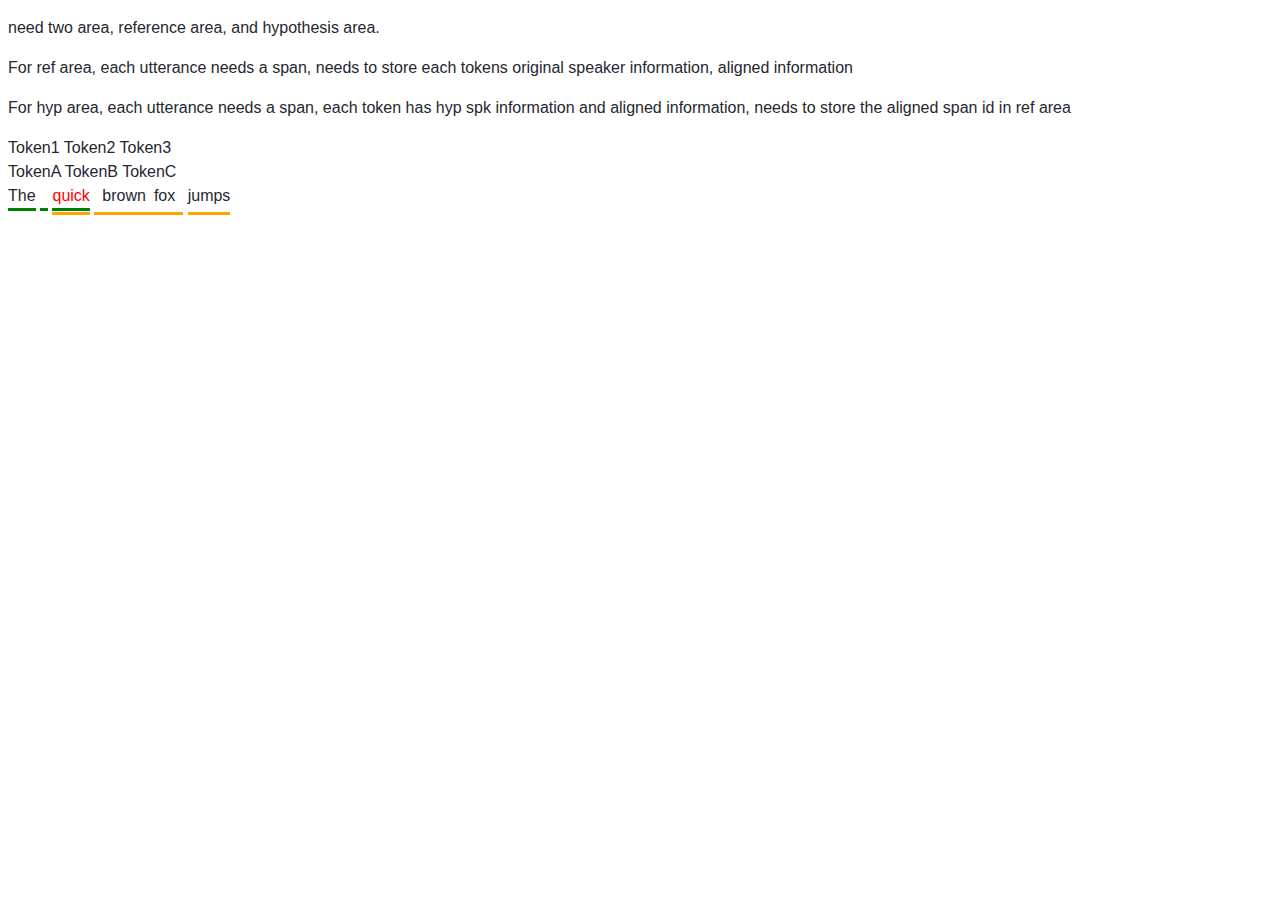
<file: index.html>
<!DOCTYPE html>
<html>
  <head>
    <title>Test align words</title>
    <link rel="stylesheet" href="src/transcriptvis.css">
    <script src="src/jquery-3.6.3.min.js"></script>
    <script src="src/transcriptvis.js"></script>
  </head>
  <body>
    <div>
      <p>need two area, reference area, and hypothesis area.</p>
      <ul>

      </ul>
      <p>For ref area, each utterance needs a span, needs to store each tokens original speaker information, aligned
      information</p>
      <p>For hyp area, each utterance needs a span, each token has hyp spk information and aligned information, needs
      to store the aligned span id in ref area</p>
    </div>
    <div id="ref">
      <span class="aligned" matched-index="hyp-1-1" id="ref-1" spk-id="0">Token1</span>
      <span>Token2</span>
      <span class="aligned">Token3</span>
    </div>
    
    <div id="seq">
      <span id="0-1">TokenA</span>
      <span class="aligned" matched-index="ref-0-1" id="hyp-2" spk-id="1">TokenB</span>
      <span>TokenC</span>
    </div>
    
    <!-- <h1>My Heading</h1> -->
    <div>
      <span style="display:inline-block;border-bottom:3px
        solid;border-color:green;padding-bottom:0" class="underline
        token-underline span-green1" data-primary-color="green">The</span>
      <span style="display:inline-block;border-bottom:3px
        solid;border-color:green;padding-bottom:0" class="underline span-green1"
        data-primary-color="green">&ensp;</span>
      <span style="display:inline-block;border-bottom:3px
        solid;border-color:orange;padding-bottom:1px" class="underline
        token-underline span-orange1 span-orange1" data-primary-color="orange">
        <span style="display:inline-block;border-bottom:3px
          solid;border-color:green;padding-bottom:0" class="underline
          token-underline span-green1" data-primary-color="green">
          <span style="color:red">quick</span>
        </span>
      </span>
      <span style="display:inline-block;border-bottom:3px
        solid;border-color:orange;padding-bottom:1px" class="underline
        span-orange1 span-orange1" data-primary-color="orange">
        <span style="display:inline-block;border-bottom:3px
          solid;border-color:rgba(0, 0, 0, 0);padding-bottom:0">&ensp;</span></span><span
        style="display:inline-block;border-bottom:3px
        solid;border-color:orange;padding-bottom:1px" class="underline
        token-underline span-orange1 span-orange1 span-blue1"
        data-primary-color="orange">
        <span style="display:inline-block;border-bottom:3px
          solid;border-color:rgba(0, 0, 0, 0);padding-bottom:0">brown</span></span><span
        style="display:inline-block;border-bottom:3px
        solid;border-color:orange;padding-bottom:1px" class="underline
        span-orange1 span-blue1" data-primary-color="orange">
        <span style="display:inline-block;border-bottom:3px
          solid;border-color:rgba(0, 0, 0, 0);padding-bottom:0">&ensp;</span></span><span
        style="display:inline-block;border-bottom:3px
        solid;border-color:orange;padding-bottom:1px" class="underline
        token-underline span-orange1 span-blue1 span-red1"
        data-primary-color="orange">
        <span style="display:inline-block;border-bottom:3px
          solid;border-color:rgba(0, 0, 0, 0);padding-bottom:0">fox</span></span><span
        style="display:inline-block;border-bottom:3px
        solid;border-color:orange;padding-bottom:1px" class="underline
        span-orange1" data-primary-color="orange"><span
          style="display:inline-block;border-bottom:3px
          solid;border-color:rgba(0, 0, 0, 0);padding-bottom:0">&ensp;
        </span>
      </span>
      <span style="display:inline-block;border-bottom:3px
        solid;border-color:orange;padding-bottom:1px" class="underline
        token-underline span-orange1" data-primary-color="orange"><span
          style="display:inline-block;border-bottom:3px
          solid;border-color:rgba(0, 0, 0, 0);padding-bottom:0">
          jumps
        </span>
      </span>
    </div>

  </body>
</html>
</file>
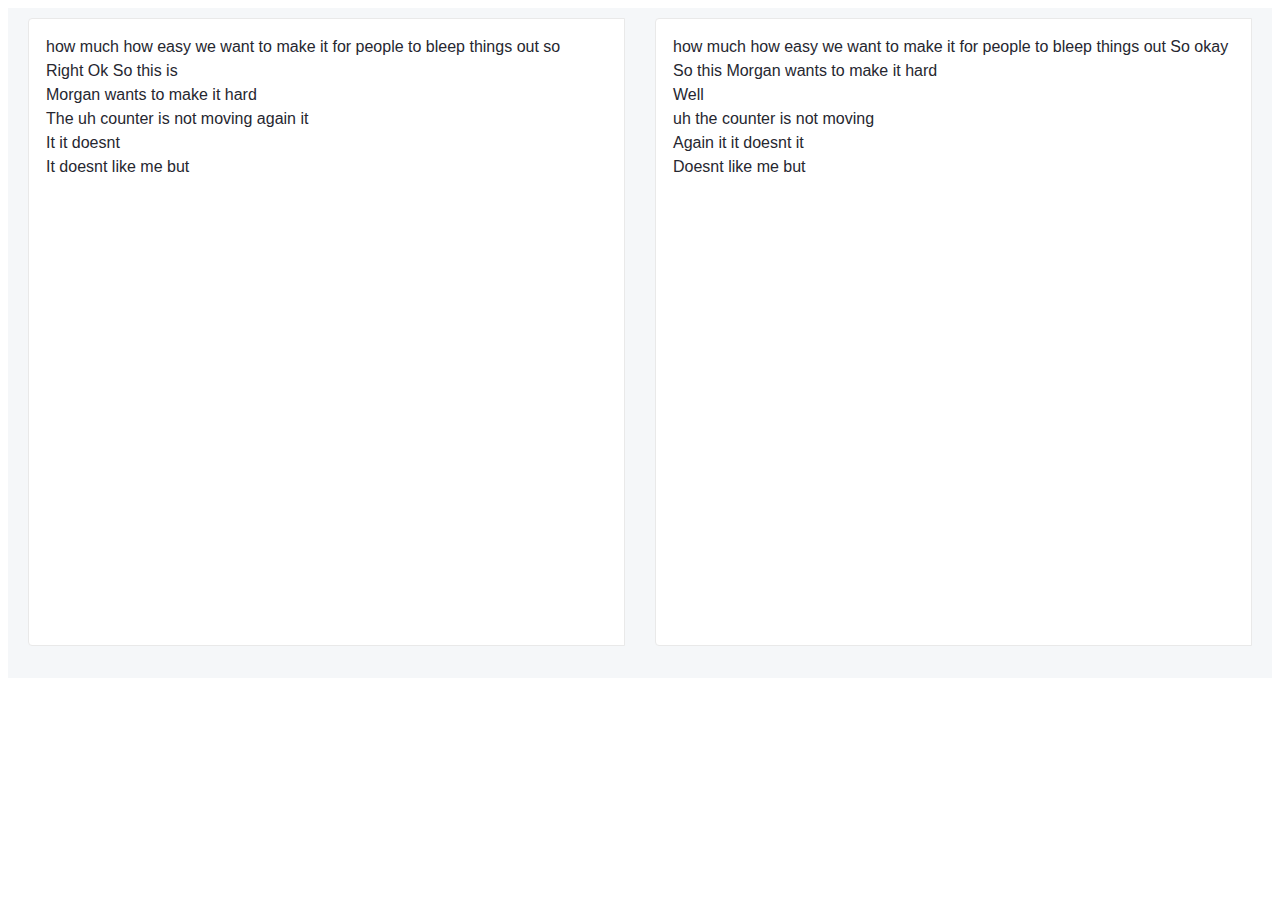
<file: layoutDesign.html>
<!DOCTYPE html>
<html>
  <head>
    <title>Test align words</title>
    <link rel="stylesheet" href="src/transcriptvis.css">
    <script src="src/jquery-3.6.3.min.js"></script>
    <script src="src/transcriptvis.js"></script>
  </head>
  <body>
  <div class="doc-container">
    <div class = "ref-container" id="ref">
    <div class = "ref-text">
      <div class="utterance" index="0" speakerID="C">
        <span class="ref" index="0" aligned-index="0" aligned-type="mismatch" speakerID="C">how</span>
        <span class="ref" index="1" aligned-index="1" aligned-type="fully match" speakerID="C">much</span>
        <span class="ref" index="2" aligned-index="2" aligned-type="fully match" speakerID="C">how</span>
        <span class="ref" index="3" aligned-index="3" aligned-type="fully match" speakerID="C">easy</span>
        <span class="ref" index="4" aligned-index="4" aligned-type="fully match" speakerID="C">we</span>
        <span class="ref" index="5" aligned-index="5" aligned-type="fully match" speakerID="C">want</span>
        <span class="ref" index="6" aligned-index="6" aligned-type="fully match" speakerID="C">to</span>
        <span class="ref" index="7" aligned-index="7" aligned-type="fully match" speakerID="C">make</span>
        <span class="ref" index="8" aligned-index="8" aligned-type="fully match" speakerID="C">it</span>
        <span class="ref" index="9" aligned-index="9" aligned-type="fully match" speakerID="C">for</span>
        <span class="ref" index="10" aligned-index="10" aligned-type="fully match" speakerID="C">people</span>
        <span class="ref" index="11" aligned-index="11" aligned-type="fully match" speakerID="C">to</span>
        <span class="ref" index="12" aligned-index="12" aligned-type="fully match" speakerID="C">bleep</span>
        <span class="ref" index="13" aligned-index="13" aligned-type="fully match" speakerID="C">things</span>
        <span class="ref" index="14" aligned-index="14" aligned-type="fully match" speakerID="C">out</span>
        <span class="ref" index="15" aligned-index="15" aligned-type="partially match" speakerID="C">so</span>
        </div>
        <div class="utterance" index="1" speakerID="F">
        <span class="ref" index="16" aligned-index="16" aligned-type="mismatch" speakerID="F">Right</span>
        <span class="ref" index="17" aligned-index="-1" aligned-type="gap" speakerID="F">Ok</span>
        <span class="ref" index="18" aligned-index="18" aligned-type="fully match" speakerID="F">So</span>
        <span class="ref" index="19" aligned-index="19" aligned-type="fully match" speakerID="F">this</span>
        <span class="ref" index="20" aligned-index="26" aligned-type="mismatch" speakerID="F">is</span>
        </div>
        <div class="utterance" index="2" speakerID="C">
        <span class="ref" index="21" aligned-index="20" aligned-type="fully match" speakerID="C">Morgan</span>
        <span class="ref" index="22" aligned-index="21" aligned-type="fully match" speakerID="C">wants</span>
        <span class="ref" index="23" aligned-index="22" aligned-type="fully match" speakerID="C">to</span>
        <span class="ref" index="24" aligned-index="23" aligned-type="fully match" speakerID="C">make</span>
        <span class="ref" index="25" aligned-index="24" aligned-type="fully match" speakerID="C">it</span>
        <span class="ref" index="26" aligned-index="25" aligned-type="fully match" speakerID="C">hard</span>
        </div>
        <div class="utterance" index="3" speakerID="F">
        <span class="ref" index="27" aligned-index="-1" aligned-type="gap" speakerID="F">The</span>
        <span class="ref" index="28" aligned-index="28" aligned-type="fully match" speakerID="F">uh</span>
        <span class="ref" index="29" aligned-index="30" aligned-type="fully match" speakerID="F">counter</span>
        <span class="ref" index="30" aligned-index="31" aligned-type="fully match" speakerID="F">is</span>
        <span class="ref" index="31" aligned-index="32" aligned-type="fully match" speakerID="F">not</span>
        <span class="ref" index="32" aligned-index="33" aligned-type="fully match" speakerID="F">moving</span>
        <span class="ref" index="33" aligned-index="34" aligned-type="partially match" speakerID="F">again</span>
        <span class="ref" index="34" aligned-index="35" aligned-type="fully match" speakerID="F">it</span>
        </div>
        <div class="utterance" index="4" speakerID="D">
        <span class="ref" index="35" aligned-index="29" aligned-type="mismatch" speakerID="D">It</span>
        <span class="ref" index="36" aligned-index="38" aligned-type="fully match" speakerID="D">it</span>
        <span class="ref" index="37" aligned-index="39" aligned-type="partially match" speakerID="D">doesnt</span>
        </div>
        <div class="utterance" index="5" speakerID="F">
        <span class="ref" index="38" aligned-index="36" aligned-type="partially match" speakerID="F">It</span>
        <span class="ref" index="39" aligned-index="37" aligned-type="fully match" speakerID="F">doesnt</span>
        <span class="ref" index="40" aligned-index="40" aligned-type="fully match" speakerID="F">like</span>
        <span class="ref" index="41" aligned-index="41" aligned-type="fully match" speakerID="F">me</span>
        <span class="ref" index="42" aligned-index="42" aligned-type="fully match" speakerID="F">but</span>
        </div>
    </div>
    </div>
    <div class = "hyp-container" id="ref">
    <div class="hyp-text">
      <div class="utterance" index="0" speakerID="0">
        <span class="hyp" index="0" aligned-type="mismatch" speakerID="0">﻿how</span>
        <span class="hyp" index="1" aligned-type="fully match" speakerID="0">much</span>
        <span class="hyp" index="2" aligned-type="fully match" speakerID="0">how</span>
        <span class="hyp" index="3" aligned-type="fully match" speakerID="0">easy</span>
        <span class="hyp" index="4" aligned-type="fully match" speakerID="0">we</span>
        <span class="hyp" index="5" aligned-type="fully match" speakerID="0">want</span>
        <span class="hyp" index="6" aligned-type="fully match" speakerID="0">to</span>
        <span class="hyp" index="7" aligned-type="fully match" speakerID="0">make</span>
        <span class="hyp" index="8" aligned-type="fully match" speakerID="0">it</span>
        <span class="hyp" index="9" aligned-type="fully match" speakerID="0">for</span>
        <span class="hyp" index="10" aligned-type="fully match" speakerID="0">people</span>
        <span class="hyp" index="11" aligned-type="fully match" speakerID="0">to</span>
        <span class="hyp" index="12" aligned-type="fully match" speakerID="0">bleep</span>
        <span class="hyp" index="13" aligned-type="fully match" speakerID="0">things</span>
        <span class="hyp" index="14" aligned-type="fully match" speakerID="0">out</span>
        <span class="hyp" index="15" aligned-type="partially match" speakerID="0">So</span>
        <span class="hyp" index="16" aligned-type="mismatch" speakerID="0">okay</span>
        </div>
        <div class="utterance" index="1" speakerID="-">
        <span class="hyp" index="17" aligned-type="gap" speakerID="-">-</span>
        </div>
        <div class="utterance" index="2" speakerID="0">
        <span class="hyp" index="18" aligned-type="fully match" speakerID="0">So</span>
        <span class="hyp" index="19" aligned-type="fully match" speakerID="0">this</span>
        <span class="hyp" index="20" aligned-type="fully match" speakerID="0">Morgan</span>
        <span class="hyp" index="21" aligned-type="fully match" speakerID="0">wants</span>
        <span class="hyp" index="22" aligned-type="fully match" speakerID="0">to</span>
        <span class="hyp" index="23" aligned-type="fully match" speakerID="0">make</span>
        <span class="hyp" index="24" aligned-type="fully match" speakerID="0">it</span>
        <span class="hyp" index="25" aligned-type="fully match" speakerID="0">hard</span>
        </div>
        <div class="utterance" index="3" speakerID="1">
        <span class="hyp" index="26" aligned-type="mismatch" speakerID="1">Well</span>
        </div>
        <div class="utterance" index="4" speakerID="-">
        <span class="hyp" index="27" aligned-type="gap" speakerID="-">-</span>
        </div>
        <div class="utterance" index="5" speakerID="1">
        <span class="hyp" index="28" aligned-type="fully match" speakerID="1">uh</span>
        <span class="hyp" index="29" aligned-type="mismatch" speakerID="1">the</span>
        <span class="hyp" index="30" aligned-type="fully match" speakerID="1">counter</span>
        <span class="hyp" index="31" aligned-type="fully match" speakerID="1">is</span>
        <span class="hyp" index="32" aligned-type="fully match" speakerID="1">not</span>
        <span class="hyp" index="33" aligned-type="fully match" speakerID="1">moving</span>
        </div>
        <div class="utterance" index="6" speakerID="2">
        <span class="hyp" index="34" aligned-type="partially match" speakerID="2">Again</span>
        <span class="hyp" index="35" aligned-type="fully match" speakerID="2">it</span>
        <span class="hyp" index="36" aligned-type="partially match" speakerID="2">it</span>
        <span class="hyp" index="37" aligned-type="fully match" speakerID="2">doesnt</span>
        <span class="hyp" index="38" aligned-type="fully match" speakerID="2">it</span>
        </div>
        <div class="utterance" index="7" speakerID="1">
        <span class="hyp" index="39" aligned-type="partially match" speakerID="1">Doesnt</span>
        <span class="hyp" index="40" aligned-type="fully match" speakerID="1">like</span>
        <span class="hyp" index="41" aligned-type="fully match" speakerID="1">me</span>
        <span class="hyp" index="42" aligned-type="fully match" speakerID="1">but</span>
        </div>
    </div>
    </div>
  </div>
  </body>
</html>
</file>
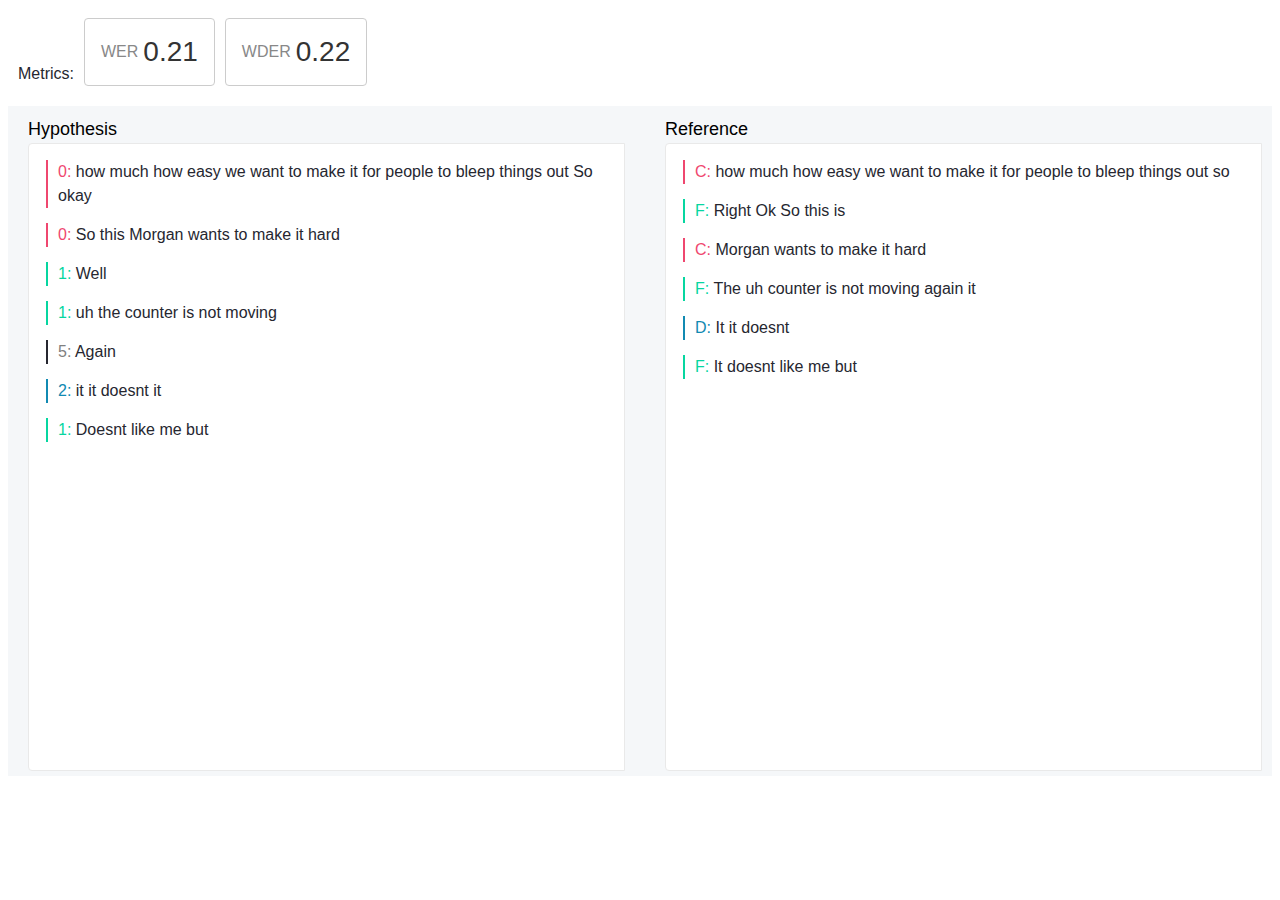
<file: testTokens.html>
<style>body {
    font-family: 'Roboto', sans-serif;
    font-weight: 400;
    line-height: 1.5;
    color: #262730;
    font-weight: 400;
}

.doc-container {
    height: 670px;
    background-color: #F5F7F9;
    display: flex;
}

.highlight {
  background-color: yellow;
}

.ref-container {
  padding: 10px 20px;
  float: left;
  width: 50%;
  padding-right: 10px;
}

.ref-header {
  display: flex;
  justify-content: space-between;
  align-items: center;
  font-size: large;
  color: black;
}

.hyp-header {
  display: flex;
  justify-content: space-between;
  align-items: center;
  font-size: large;
  color: black;
}

.hyp-container {
  padding: 10px 20px;
  float: left;
  width: 50%;
  /* padding-top: 8px;   */
}

.doc {
    display: flex;
}

.ref-text {
  background-color: white;
  padding-left: 17px;
  padding-right: 15px;
  padding-top: 16px;
  border-top-left-radius: 4px;
  border-bottom-left-radius: 4px;
  flex: 1;
  border: 1px solid #e9e9e9;
  height: 610px;
}


.hyp-text {
  background-color: white;
  padding-left: 17px;
  padding-right: 15px;
  padding-top: 16px;
  border-top-left-radius: 4px;
  border-bottom-left-radius: 4px;
  flex: 1;
  border: 1px solid #e9e9e9;
  height: 610px;
}

.utterance-container {
  padding-bottom: 15px;
  /* text-underline-offset: 1; */
}

.inner-utterance {
  border-left: 2px solid;
  padding-left: 10px;
}

.inner-utterance:hover {
  border-left: 5px;

}

.ref-speaker{
  padding-right: 5px;
}

.hyp-speaker{
  padding-right: 5px;
}

div[speakerID="-"] {
  display: none;
}

/* .ref-scroll {
  height: 610px;
}

.hyp-scroll {
  height: 610px;
} */

ul.metrics {
  display: flex;
  align-items: flex-end;
  list-style: none;
  justify-content: flex-start;
  gap: 10px;
  padding: 10px;
  margin: 0px 0px 10px 0px;
  /* padding-left: 10px; */
}

.metric-container {
  display: flex;
  align-items: center;
  justify-content: space-between;
  padding: 12px 16px;
  background-color: #FFFFFF;
  border: 1px solid #CCCCCC;
  border-radius: 4px;
  cursor: pointer;
  transition: background-color 0.2s ease;
}

.metric-container:hover {
  background-color: #F0F0F0;
}

.metric-value {
  font-size: 28px;
  font-weight: 500;
  color: #333333;
}

.metric-name {
  font-size: 16px;
  font-weight: 400;
  color: #888888;
  padding-right: 5px;
}

.mapped-speakers {
  /* text-decoration: solid underline */
}

/* .mapped-speakers.pair1 {
  color: #ef476f;
} */

.unmatched-speakers {
  color: grey;
}
/* span[aligned-type="gap"] {
  color: brown;
  text-decoration: line-through;
}

span[wder_err="error"] {
  color: green;
}

span[aligned-type="mismatch"] {
  color: brown;
  text-decoration: line-through;
} */</style> <body>
<div class="speaker-mapping" style="display:none;">{"C": "0", "D": "2", "F": "1"}</div><ul class="metrics">    <li class="metric-title">Metrics:</li><li id="WER" class="selected metric">                    <div class="metric-container WER">                    <div class="metric-name">WER </div>                   <div class="metric-value">0.21</div>            </div>          </li><li id="WDER" class="selected metric">            <div class="metric-container WDER">            <div class="metric-name">WDER </div>              <div class="metric-value">0.22</div>            </div>          </li></ul><div class="doc-container"><div class = "hyp-container" id="hyp">
<div class= "hyp-header"> Hypothesis </div><div class = "hyp-text"><div class="utterance-container" index="0" speakerID="0">
 <div class="inner-utterance" speakerID="0">
<span class="speaker" id="0">0: </span><span class="hyp" index="0" aligned-type="fully match"        speakerID="0" wder_err="not_error" wer_err="not_error">          how</span>
<span class="hyp" index="1" aligned-type="fully match"        speakerID="0" wder_err="not_error" wer_err="not_error">          much</span>
<span class="hyp" index="2" aligned-type="fully match"        speakerID="0" wder_err="not_error" wer_err="not_error">          how</span>
<span class="hyp" index="3" aligned-type="fully match"        speakerID="0" wder_err="not_error" wer_err="not_error">          easy</span>
<span class="hyp" index="4" aligned-type="fully match"        speakerID="0" wder_err="not_error" wer_err="not_error">          we</span>
<span class="hyp" index="5" aligned-type="fully match"        speakerID="0" wder_err="not_error" wer_err="not_error">          want</span>
<span class="hyp" index="6" aligned-type="fully match"        speakerID="0" wder_err="not_error" wer_err="not_error">          to</span>
<span class="hyp" index="7" aligned-type="fully match"        speakerID="0" wder_err="not_error" wer_err="not_error">          make</span>
<span class="hyp" index="8" aligned-type="fully match"        speakerID="0" wder_err="not_error" wer_err="not_error">          it</span>
<span class="hyp" index="9" aligned-type="fully match"        speakerID="0" wder_err="not_error" wer_err="not_error">          for</span>
<span class="hyp" index="10" aligned-type="fully match"        speakerID="0" wder_err="not_error" wer_err="not_error">          people</span>
<span class="hyp" index="11" aligned-type="fully match"        speakerID="0" wder_err="not_error" wer_err="not_error">          to</span>
<span class="hyp" index="12" aligned-type="fully match"        speakerID="0" wder_err="not_error" wer_err="not_error">          bleep</span>
<span class="hyp" index="13" aligned-type="fully match"        speakerID="0" wder_err="not_error" wer_err="not_error">          things</span>
<span class="hyp" index="14" aligned-type="fully match"        speakerID="0" wder_err="not_error" wer_err="not_error">          out</span>
<span class="hyp" index="15" aligned-type="partially match"        speakerID="0" wder_err="not_error" wer_err="not_error">          So</span>
<span class="hyp" index="16" aligned-type="mismatch"        speakerID="0" wder_err="error" wer_err="not_error">          okay</span>
</div>
</div>
<div class="utterance-container" index="1" speakerID="-">
 <div class="inner-utterance" speakerID="-">
<span class="speaker" id="-">-: </span><span class="hyp" index="17" aligned-type="gap"        speakerID="-" wder_err="not_error" wer_err="not_error">          -</span>
</div>
</div>
<div class="utterance-container" index="2" speakerID="0">
 <div class="inner-utterance" speakerID="0">
<span class="speaker" id="0">0: </span><span class="hyp" index="18" aligned-type="fully match"        speakerID="0" wder_err="error" wer_err="not_error">          So</span>
<span class="hyp" index="19" aligned-type="fully match"        speakerID="0" wder_err="error" wer_err="not_error">          this</span>
<span class="hyp" index="20" aligned-type="fully match"        speakerID="0" wder_err="not_error" wer_err="not_error">          Morgan</span>
<span class="hyp" index="21" aligned-type="fully match"        speakerID="0" wder_err="not_error" wer_err="not_error">          wants</span>
<span class="hyp" index="22" aligned-type="fully match"        speakerID="0" wder_err="not_error" wer_err="not_error">          to</span>
<span class="hyp" index="23" aligned-type="fully match"        speakerID="0" wder_err="not_error" wer_err="not_error">          make</span>
<span class="hyp" index="24" aligned-type="fully match"        speakerID="0" wder_err="not_error" wer_err="not_error">          it</span>
<span class="hyp" index="25" aligned-type="fully match"        speakerID="0" wder_err="not_error" wer_err="not_error">          hard</span>
</div>
</div>
<div class="utterance-container" index="3" speakerID="1">
 <div class="inner-utterance" speakerID="1">
<span class="speaker" id="1">1: </span><span class="hyp" index="26" aligned-type="mismatch"        speakerID="1" wder_err="not_error" wer_err="not_error">          Well</span>
</div>
</div>
<div class="utterance-container" index="4" speakerID="-">
 <div class="inner-utterance" speakerID="-">
<span class="speaker" id="-">-: </span><span class="hyp" index="27" aligned-type="gap"        speakerID="-" wder_err="not_error" wer_err="not_error">          -</span>
</div>
</div>
<div class="utterance-container" index="5" speakerID="1">
 <div class="inner-utterance" speakerID="1">
<span class="speaker" id="1">1: </span><span class="hyp" index="28" aligned-type="fully match"        speakerID="1" wder_err="not_error" wer_err="not_error">          uh</span>
<span class="hyp" index="29" aligned-type="mismatch"        speakerID="1" wder_err="error" wer_err="not_error">          the</span>
<span class="hyp" index="30" aligned-type="fully match"        speakerID="1" wder_err="not_error" wer_err="not_error">          counter</span>
<span class="hyp" index="31" aligned-type="fully match"        speakerID="1" wder_err="not_error" wer_err="not_error">          is</span>
<span class="hyp" index="32" aligned-type="fully match"        speakerID="1" wder_err="not_error" wer_err="not_error">          not</span>
<span class="hyp" index="33" aligned-type="fully match"        speakerID="1" wder_err="not_error" wer_err="not_error">          moving</span>
</div>
</div>
<div class="utterance-container" index="6" speakerID="5">
 <div class="inner-utterance" speakerID="5">
<span class="speaker" id="5">5: </span><span class="hyp" index="34" aligned-type="partially match"        speakerID="5" wder_err="error" wer_err="not_error">          Again</span>
</div>
</div>
<div class="utterance-container" index="7" speakerID="2">
 <div class="inner-utterance" speakerID="2">
<span class="speaker" id="2">2: </span><span class="hyp" index="35" aligned-type="fully match"        speakerID="2" wder_err="error" wer_err="not_error">          it</span>
<span class="hyp" index="36" aligned-type="partially match"        speakerID="2" wder_err="error" wer_err="not_error">          it</span>
<span class="hyp" index="37" aligned-type="fully match"        speakerID="2" wder_err="error" wer_err="not_error">          doesnt</span>
<span class="hyp" index="38" aligned-type="fully match"        speakerID="2" wder_err="not_error" wer_err="not_error">          it</span>
</div>
</div>
<div class="utterance-container" index="8" speakerID="1">
 <div class="inner-utterance" speakerID="1">
<span class="speaker" id="1">1: </span><span class="hyp" index="39" aligned-type="partially match"        speakerID="1" wder_err="error" wer_err="not_error">          Doesnt</span>
<span class="hyp" index="40" aligned-type="fully match"        speakerID="1" wder_err="not_error" wer_err="not_error">          like</span>
<span class="hyp" index="41" aligned-type="fully match"        speakerID="1" wder_err="not_error" wer_err="not_error">          me</span>
<span class="hyp" index="42" aligned-type="fully match"        speakerID="1" wder_err="not_error" wer_err="not_error">          but</span>
</div>
</div>
</div>
 </div>
<div class = "ref-container" id="ref">
<div class= "ref-header"> Reference </div><div class = "ref-text"><div class="utterance-container" index="0" speakerID="C">
 <div class="inner-utterance" speakerID="C">
<span class="speaker" id="C">C: </span><span class="ref"         index="0"           aligned-index="0"             aligned-type="fully match"               speakerID="C" wder_err="not_error" wer_err="not_error">                how                  </span>
<span class="ref"         index="1"           aligned-index="1"             aligned-type="fully match"               speakerID="C" wder_err="not_error" wer_err="not_error">                much                  </span>
<span class="ref"         index="2"           aligned-index="2"             aligned-type="fully match"               speakerID="C" wder_err="not_error" wer_err="not_error">                how                  </span>
<span class="ref"         index="3"           aligned-index="3"             aligned-type="fully match"               speakerID="C" wder_err="not_error" wer_err="not_error">                easy                  </span>
<span class="ref"         index="4"           aligned-index="4"             aligned-type="fully match"               speakerID="C" wder_err="not_error" wer_err="not_error">                we                  </span>
<span class="ref"         index="5"           aligned-index="5"             aligned-type="fully match"               speakerID="C" wder_err="not_error" wer_err="not_error">                want                  </span>
<span class="ref"         index="6"           aligned-index="6"             aligned-type="fully match"               speakerID="C" wder_err="not_error" wer_err="not_error">                to                  </span>
<span class="ref"         index="7"           aligned-index="7"             aligned-type="fully match"               speakerID="C" wder_err="not_error" wer_err="not_error">                make                  </span>
<span class="ref"         index="8"           aligned-index="8"             aligned-type="fully match"               speakerID="C" wder_err="not_error" wer_err="not_error">                it                  </span>
<span class="ref"         index="9"           aligned-index="9"             aligned-type="fully match"               speakerID="C" wder_err="not_error" wer_err="not_error">                for                  </span>
<span class="ref"         index="10"           aligned-index="10"             aligned-type="fully match"               speakerID="C" wder_err="not_error" wer_err="not_error">                people                  </span>
<span class="ref"         index="11"           aligned-index="11"             aligned-type="fully match"               speakerID="C" wder_err="not_error" wer_err="not_error">                to                  </span>
<span class="ref"         index="12"           aligned-index="12"             aligned-type="fully match"               speakerID="C" wder_err="not_error" wer_err="not_error">                bleep                  </span>
<span class="ref"         index="13"           aligned-index="13"             aligned-type="fully match"               speakerID="C" wder_err="not_error" wer_err="not_error">                things                  </span>
<span class="ref"         index="14"           aligned-index="14"             aligned-type="fully match"               speakerID="C" wder_err="not_error" wer_err="not_error">                out                  </span>
<span class="ref"         index="15"           aligned-index="15"             aligned-type="partially match"               speakerID="C" wder_err="not_error" wer_err="substitution">                so                  </span>
</div>
</div>
<div class="utterance-container" index="1" speakerID="F">
 <div class="inner-utterance" speakerID="F">
<span class="speaker" id="F">F: </span><span class="ref"         index="16"           aligned-index="16"             aligned-type="mismatch"               speakerID="F" wder_err="error" wer_err="substitution">                Right                  </span>
<span class="ref"         index="17"           aligned-index="-1"             aligned-type="gap"               speakerID="F" wder_err="not_error" wer_err="deletion">                Ok                  </span>
<span class="ref"         index="18"           aligned-index="18"             aligned-type="fully match"               speakerID="F" wder_err="error" wer_err="not_error">                So                  </span>
<span class="ref"         index="19"           aligned-index="19"             aligned-type="fully match"               speakerID="F" wder_err="error" wer_err="not_error">                this                  </span>
<span class="ref"         index="20"           aligned-index="26"             aligned-type="mismatch"               speakerID="F" wder_err="not_error" wer_err="substitution">                is                  </span>
</div>
</div>
<div class="utterance-container" index="2" speakerID="C">
 <div class="inner-utterance" speakerID="C">
<span class="speaker" id="C">C: </span><span class="ref"         index="21"           aligned-index="20"             aligned-type="fully match"               speakerID="C" wder_err="not_error" wer_err="not_error">                Morgan                  </span>
<span class="ref"         index="22"           aligned-index="21"             aligned-type="fully match"               speakerID="C" wder_err="not_error" wer_err="not_error">                wants                  </span>
<span class="ref"         index="23"           aligned-index="22"             aligned-type="fully match"               speakerID="C" wder_err="not_error" wer_err="not_error">                to                  </span>
<span class="ref"         index="24"           aligned-index="23"             aligned-type="fully match"               speakerID="C" wder_err="not_error" wer_err="not_error">                make                  </span>
<span class="ref"         index="25"           aligned-index="24"             aligned-type="fully match"               speakerID="C" wder_err="not_error" wer_err="not_error">                it                  </span>
<span class="ref"         index="26"           aligned-index="25"             aligned-type="fully match"               speakerID="C" wder_err="not_error" wer_err="not_error">                hard                  </span>
</div>
</div>
<div class="utterance-container" index="3" speakerID="F">
 <div class="inner-utterance" speakerID="F">
<span class="speaker" id="F">F: </span><span class="ref"         index="27"           aligned-index="-1"             aligned-type="gap"               speakerID="F" wder_err="not_error" wer_err="deletion">                The                  </span>
<span class="ref"         index="28"           aligned-index="28"             aligned-type="fully match"               speakerID="F" wder_err="not_error" wer_err="not_error">                uh                  </span>
<span class="ref"         index="29"           aligned-index="30"             aligned-type="fully match"               speakerID="F" wder_err="not_error" wer_err="not_error">                counter                  </span>
<span class="ref"         index="30"           aligned-index="31"             aligned-type="fully match"               speakerID="F" wder_err="not_error" wer_err="not_error">                is                  </span>
<span class="ref"         index="31"           aligned-index="32"             aligned-type="fully match"               speakerID="F" wder_err="not_error" wer_err="not_error">                not                  </span>
<span class="ref"         index="32"           aligned-index="33"             aligned-type="fully match"               speakerID="F" wder_err="not_error" wer_err="not_error">                moving                  </span>
<span class="ref"         index="33"           aligned-index="34"             aligned-type="partially match"               speakerID="F" wder_err="error" wer_err="substitution">                again                  </span>
<span class="ref"         index="34"           aligned-index="35"             aligned-type="fully match"               speakerID="F" wder_err="error" wer_err="not_error">                it                  </span>
</div>
</div>
<div class="utterance-container" index="4" speakerID="D">
 <div class="inner-utterance" speakerID="D">
<span class="speaker" id="D">D: </span><span class="ref"         index="35"           aligned-index="29"             aligned-type="mismatch"               speakerID="D" wder_err="error" wer_err="substitution">                It                  </span>
<span class="ref"         index="36"           aligned-index="38"             aligned-type="fully match"               speakerID="D" wder_err="not_error" wer_err="not_error">                it                  </span>
<span class="ref"         index="37"           aligned-index="39"             aligned-type="partially match"               speakerID="D" wder_err="error" wer_err="substitution">                doesnt                  </span>
</div>
</div>
<div class="utterance-container" index="5" speakerID="F">
 <div class="inner-utterance" speakerID="F">
<span class="speaker" id="F">F: </span><span class="ref"         index="38"           aligned-index="36"             aligned-type="partially match"               speakerID="F" wder_err="error" wer_err="substitution">                It                  </span>
<span class="ref"         index="39"           aligned-index="37"             aligned-type="fully match"               speakerID="F" wder_err="error" wer_err="not_error">                doesnt                  </span>
<span class="ref"         index="40"           aligned-index="40"             aligned-type="fully match"               speakerID="F" wder_err="not_error" wer_err="not_error">                like                  </span>
<span class="ref"         index="41"           aligned-index="41"             aligned-type="fully match"               speakerID="F" wder_err="not_error" wer_err="not_error">                me                  </span>
<span class="ref"         index="42"           aligned-index="42"             aligned-type="fully match"               speakerID="F" wder_err="not_error" wer_err="not_error">                but                  </span>
</div>
</div>
</div>
 </div>
</div></body><script>/*! jQuery v3.6.3 | (c) OpenJS Foundation and other contributors | jquery.org/license */
!function(e,t){"use strict";"object"==typeof module&&"object"==typeof module.exports?module.exports=e.document?t(e,!0):function(e){if(!e.document)throw new Error("jQuery requires a window with a document");return t(e)}:t(e)}("undefined"!=typeof window?window:this,function(C,e){"use strict";var t=[],r=Object.getPrototypeOf,s=t.slice,g=t.flat?function(e){return t.flat.call(e)}:function(e){return t.concat.apply([],e)},u=t.push,i=t.indexOf,n={},o=n.toString,y=n.hasOwnProperty,a=y.toString,l=a.call(Object),v={},m=function(e){return"function"==typeof e&&"number"!=typeof e.nodeType&&"function"!=typeof e.item},x=function(e){return null!=e&&e===e.window},S=C.document,c={type:!0,src:!0,nonce:!0,noModule:!0};function b(e,t,n){var r,i,o=(n=n||S).createElement("script");if(o.text=e,t)for(r in c)(i=t[r]||t.getAttribute&&t.getAttribute(r))&&o.setAttribute(r,i);n.head.appendChild(o).parentNode.removeChild(o)}function w(e){return null==e?e+"":"object"==typeof e||"function"==typeof e?n[o.call(e)]||"object":typeof e}var f="3.6.3",E=function(e,t){return new E.fn.init(e,t)};function p(e){var t=!!e&&"length"in e&&e.length,n=w(e);return!m(e)&&!x(e)&&("array"===n||0===t||"number"==typeof t&&0<t&&t-1 in e)}E.fn=E.prototype={jquery:f,constructor:E,length:0,toArray:function(){return s.call(this)},get:function(e){return null==e?s.call(this):e<0?this[e+this.length]:this[e]},pushStack:function(e){var t=E.merge(this.constructor(),e);return t.prevObject=this,t},each:function(e){return E.each(this,e)},map:function(n){return this.pushStack(E.map(this,function(e,t){return n.call(e,t,e)}))},slice:function(){return this.pushStack(s.apply(this,arguments))},first:function(){return this.eq(0)},last:function(){return this.eq(-1)},even:function(){return this.pushStack(E.grep(this,function(e,t){return(t+1)%2}))},odd:function(){return this.pushStack(E.grep(this,function(e,t){return t%2}))},eq:function(e){var t=this.length,n=+e+(e<0?t:0);return this.pushStack(0<=n&&n<t?[this[n]]:[])},end:function(){return this.prevObject||this.constructor()},push:u,sort:t.sort,splice:t.splice},E.extend=E.fn.extend=function(){var e,t,n,r,i,o,a=arguments[0]||{},s=1,u=arguments.length,l=!1;for("boolean"==typeof a&&(l=a,a=arguments[s]||{},s++),"object"==typeof a||m(a)||(a={}),s===u&&(a=this,s--);s<u;s++)if(null!=(e=arguments[s]))for(t in e)r=e[t],"__proto__"!==t&&a!==r&&(l&&r&&(E.isPlainObject(r)||(i=Array.isArray(r)))?(n=a[t],o=i&&!Array.isArray(n)?[]:i||E.isPlainObject(n)?n:{},i=!1,a[t]=E.extend(l,o,r)):void 0!==r&&(a[t]=r));return a},E.extend({expando:"jQuery"+(f+Math.random()).replace(/\D/g,""),isReady:!0,error:function(e){throw new Error(e)},noop:function(){},isPlainObject:function(e){var t,n;return!(!e||"[object Object]"!==o.call(e))&&(!(t=r(e))||"function"==typeof(n=y.call(t,"constructor")&&t.constructor)&&a.call(n)===l)},isEmptyObject:function(e){var t;for(t in e)return!1;return!0},globalEval:function(e,t,n){b(e,{nonce:t&&t.nonce},n)},each:function(e,t){var n,r=0;if(p(e)){for(n=e.length;r<n;r++)if(!1===t.call(e[r],r,e[r]))break}else for(r in e)if(!1===t.call(e[r],r,e[r]))break;return e},makeArray:function(e,t){var n=t||[];return null!=e&&(p(Object(e))?E.merge(n,"string"==typeof e?[e]:e):u.call(n,e)),n},inArray:function(e,t,n){return null==t?-1:i.call(t,e,n)},merge:function(e,t){for(var n=+t.length,r=0,i=e.length;r<n;r++)e[i++]=t[r];return e.length=i,e},grep:function(e,t,n){for(var r=[],i=0,o=e.length,a=!n;i<o;i++)!t(e[i],i)!==a&&r.push(e[i]);return r},map:function(e,t,n){var r,i,o=0,a=[];if(p(e))for(r=e.length;o<r;o++)null!=(i=t(e[o],o,n))&&a.push(i);else for(o in e)null!=(i=t(e[o],o,n))&&a.push(i);return g(a)},guid:1,support:v}),"function"==typeof Symbol&&(E.fn[Symbol.iterator]=t[Symbol.iterator]),E.each("Boolean Number String Function Array Date RegExp Object Error Symbol".split(" "),function(e,t){n["[object "+t+"]"]=t.toLowerCase()});var d=function(n){var e,d,b,o,i,h,f,g,w,u,l,T,C,a,S,y,s,c,v,E="sizzle"+1*new Date,p=n.document,k=0,r=0,m=ue(),x=ue(),A=ue(),N=ue(),j=function(e,t){return e===t&&(l=!0),0},D={}.hasOwnProperty,t=[],q=t.pop,L=t.push,H=t.push,O=t.slice,P=function(e,t){for(var n=0,r=e.length;n<r;n++)if(e[n]===t)return n;return-1},R="checked|selected|async|autofocus|autoplay|controls|defer|disabled|hidden|ismap|loop|multiple|open|readonly|required|scoped",M="[\\x20\\t\\r\\n\\f]",I="(?:\\\\[\\da-fA-F]{1,6}"+M+"?|\\\\[^\\r\\n\\f]|[\\w-]|[^\0-\\x7f])+",W="\\["+M+"*("+I+")(?:"+M+"*([*^$|!~]?=)"+M+"*(?:'((?:\\\\.|[^\\\\'])*)'|\"((?:\\\\.|[^\\\\\"])*)\"|("+I+"))|)"+M+"*\\]",F=":("+I+")(?:\\((('((?:\\\\.|[^\\\\'])*)'|\"((?:\\\\.|[^\\\\\"])*)\")|((?:\\\\.|[^\\\\()[\\]]|"+W+")*)|.*)\\)|)",$=new RegExp(M+"+","g"),B=new RegExp("^"+M+"+|((?:^|[^\\\\])(?:\\\\.)*)"+M+"+$","g"),_=new RegExp("^"+M+"*,"+M+"*"),z=new RegExp("^"+M+"*([>+~]|"+M+")"+M+"*"),U=new RegExp(M+"|>"),X=new RegExp(F),V=new RegExp("^"+I+"$"),G={ID:new RegExp("^#("+I+")"),CLASS:new RegExp("^\\.("+I+")"),TAG:new RegExp("^("+I+"|[*])"),ATTR:new RegExp("^"+W),PSEUDO:new RegExp("^"+F),CHILD:new RegExp("^:(only|first|last|nth|nth-last)-(child|of-type)(?:\\("+M+"*(even|odd|(([+-]|)(\\d*)n|)"+M+"*(?:([+-]|)"+M+"*(\\d+)|))"+M+"*\\)|)","i"),bool:new RegExp("^(?:"+R+")$","i"),needsContext:new RegExp("^"+M+"*[>+~]|:(even|odd|eq|gt|lt|nth|first|last)(?:\\("+M+"*((?:-\\d)?\\d*)"+M+"*\\)|)(?=[^-]|$)","i")},Y=/HTML$/i,Q=/^(?:input|select|textarea|button)$/i,J=/^h\d$/i,K=/^[^{]+\{\s*\[native \w/,Z=/^(?:#([\w-]+)|(\w+)|\.([\w-]+))$/,ee=/[+~]/,te=new RegExp("\\\\[\\da-fA-F]{1,6}"+M+"?|\\\\([^\\r\\n\\f])","g"),ne=function(e,t){var n="0x"+e.slice(1)-65536;return t||(n<0?String.fromCharCode(n+65536):String.fromCharCode(n>>10|55296,1023&n|56320))},re=/([\0-\x1f\x7f]|^-?\d)|^-$|[^\0-\x1f\x7f-\uFFFF\w-]/g,ie=function(e,t){return t?"\0"===e?"\ufffd":e.slice(0,-1)+"\\"+e.charCodeAt(e.length-1).toString(16)+" ":"\\"+e},oe=function(){T()},ae=be(function(e){return!0===e.disabled&&"fieldset"===e.nodeName.toLowerCase()},{dir:"parentNode",next:"legend"});try{H.apply(t=O.call(p.childNodes),p.childNodes),t[p.childNodes.length].nodeType}catch(e){H={apply:t.length?function(e,t){L.apply(e,O.call(t))}:function(e,t){var n=e.length,r=0;while(e[n++]=t[r++]);e.length=n-1}}}function se(t,e,n,r){var i,o,a,s,u,l,c,f=e&&e.ownerDocument,p=e?e.nodeType:9;if(n=n||[],"string"!=typeof t||!t||1!==p&&9!==p&&11!==p)return n;if(!r&&(T(e),e=e||C,S)){if(11!==p&&(u=Z.exec(t)))if(i=u[1]){if(9===p){if(!(a=e.getElementById(i)))return n;if(a.id===i)return n.push(a),n}else if(f&&(a=f.getElementById(i))&&v(e,a)&&a.id===i)return n.push(a),n}else{if(u[2])return H.apply(n,e.getElementsByTagName(t)),n;if((i=u[3])&&d.getElementsByClassName&&e.getElementsByClassName)return H.apply(n,e.getElementsByClassName(i)),n}if(d.qsa&&!N[t+" "]&&(!y||!y.test(t))&&(1!==p||"object"!==e.nodeName.toLowerCase())){if(c=t,f=e,1===p&&(U.test(t)||z.test(t))){(f=ee.test(t)&&ve(e.parentNode)||e)===e&&d.scope||((s=e.getAttribute("id"))?s=s.replace(re,ie):e.setAttribute("id",s=E)),o=(l=h(t)).length;while(o--)l[o]=(s?"#"+s:":scope")+" "+xe(l[o]);c=l.join(",")}try{if(d.cssSupportsSelector&&!CSS.supports("selector(:is("+c+"))"))throw new Error;return H.apply(n,f.querySelectorAll(c)),n}catch(e){N(t,!0)}finally{s===E&&e.removeAttribute("id")}}}return g(t.replace(B,"$1"),e,n,r)}function ue(){var r=[];return function e(t,n){return r.push(t+" ")>b.cacheLength&&delete e[r.shift()],e[t+" "]=n}}function le(e){return e[E]=!0,e}function ce(e){var t=C.createElement("fieldset");try{return!!e(t)}catch(e){return!1}finally{t.parentNode&&t.parentNode.removeChild(t),t=null}}function fe(e,t){var n=e.split("|"),r=n.length;while(r--)b.attrHandle[n[r]]=t}function pe(e,t){var n=t&&e,r=n&&1===e.nodeType&&1===t.nodeType&&e.sourceIndex-t.sourceIndex;if(r)return r;if(n)while(n=n.nextSibling)if(n===t)return-1;return e?1:-1}function de(t){return function(e){return"input"===e.nodeName.toLowerCase()&&e.type===t}}function he(n){return function(e){var t=e.nodeName.toLowerCase();return("input"===t||"button"===t)&&e.type===n}}function ge(t){return function(e){return"form"in e?e.parentNode&&!1===e.disabled?"label"in e?"label"in e.parentNode?e.parentNode.disabled===t:e.disabled===t:e.isDisabled===t||e.isDisabled!==!t&&ae(e)===t:e.disabled===t:"label"in e&&e.disabled===t}}function ye(a){return le(function(o){return o=+o,le(function(e,t){var n,r=a([],e.length,o),i=r.length;while(i--)e[n=r[i]]&&(e[n]=!(t[n]=e[n]))})})}function ve(e){return e&&"undefined"!=typeof e.getElementsByTagName&&e}for(e in d=se.support={},i=se.isXML=function(e){var t=e&&e.namespaceURI,n=e&&(e.ownerDocument||e).documentElement;return!Y.test(t||n&&n.nodeName||"HTML")},T=se.setDocument=function(e){var t,n,r=e?e.ownerDocument||e:p;return r!=C&&9===r.nodeType&&r.documentElement&&(a=(C=r).documentElement,S=!i(C),p!=C&&(n=C.defaultView)&&n.top!==n&&(n.addEventListener?n.addEventListener("unload",oe,!1):n.attachEvent&&n.attachEvent("onunload",oe)),d.scope=ce(function(e){return a.appendChild(e).appendChild(C.createElement("div")),"undefined"!=typeof e.querySelectorAll&&!e.querySelectorAll(":scope fieldset div").length}),d.cssSupportsSelector=ce(function(){return CSS.supports("selector(*)")&&C.querySelectorAll(":is(:jqfake)")&&!CSS.supports("selector(:is(*,:jqfake))")}),d.attributes=ce(function(e){return e.className="i",!e.getAttribute("className")}),d.getElementsByTagName=ce(function(e){return e.appendChild(C.createComment("")),!e.getElementsByTagName("*").length}),d.getElementsByClassName=K.test(C.getElementsByClassName),d.getById=ce(function(e){return a.appendChild(e).id=E,!C.getElementsByName||!C.getElementsByName(E).length}),d.getById?(b.filter.ID=function(e){var t=e.replace(te,ne);return function(e){return e.getAttribute("id")===t}},b.find.ID=function(e,t){if("undefined"!=typeof t.getElementById&&S){var n=t.getElementById(e);return n?[n]:[]}}):(b.filter.ID=function(e){var n=e.replace(te,ne);return function(e){var t="undefined"!=typeof e.getAttributeNode&&e.getAttributeNode("id");return t&&t.value===n}},b.find.ID=function(e,t){if("undefined"!=typeof t.getElementById&&S){var n,r,i,o=t.getElementById(e);if(o){if((n=o.getAttributeNode("id"))&&n.value===e)return[o];i=t.getElementsByName(e),r=0;while(o=i[r++])if((n=o.getAttributeNode("id"))&&n.value===e)return[o]}return[]}}),b.find.TAG=d.getElementsByTagName?function(e,t){return"undefined"!=typeof t.getElementsByTagName?t.getElementsByTagName(e):d.qsa?t.querySelectorAll(e):void 0}:function(e,t){var n,r=[],i=0,o=t.getElementsByTagName(e);if("*"===e){while(n=o[i++])1===n.nodeType&&r.push(n);return r}return o},b.find.CLASS=d.getElementsByClassName&&function(e,t){if("undefined"!=typeof t.getElementsByClassName&&S)return t.getElementsByClassName(e)},s=[],y=[],(d.qsa=K.test(C.querySelectorAll))&&(ce(function(e){var t;a.appendChild(e).innerHTML="<a id='"+E+"'></a><select id='"+E+"-\r\\' msallowcapture=''><option selected=''></option></select>",e.querySelectorAll("[msallowcapture^='']").length&&y.push("[*^$]="+M+"*(?:''|\"\")"),e.querySelectorAll("[selected]").length||y.push("\\["+M+"*(?:value|"+R+")"),e.querySelectorAll("[id~="+E+"-]").length||y.push("~="),(t=C.createElement("input")).setAttribute("name",""),e.appendChild(t),e.querySelectorAll("[name='']").length||y.push("\\["+M+"*name"+M+"*="+M+"*(?:''|\"\")"),e.querySelectorAll(":checked").length||y.push(":checked"),e.querySelectorAll("a#"+E+"+*").length||y.push(".#.+[+~]"),e.querySelectorAll("\\\f"),y.push("[\\r\\n\\f]")}),ce(function(e){e.innerHTML="<a href='' disabled='disabled'></a><select disabled='disabled'><option/></select>";var t=C.createElement("input");t.setAttribute("type","hidden"),e.appendChild(t).setAttribute("name","D"),e.querySelectorAll("[name=d]").length&&y.push("name"+M+"*[*^$|!~]?="),2!==e.querySelectorAll(":enabled").length&&y.push(":enabled",":disabled"),a.appendChild(e).disabled=!0,2!==e.querySelectorAll(":disabled").length&&y.push(":enabled",":disabled"),e.querySelectorAll("*,:x"),y.push(",.*:")})),(d.matchesSelector=K.test(c=a.matches||a.webkitMatchesSelector||a.mozMatchesSelector||a.oMatchesSelector||a.msMatchesSelector))&&ce(function(e){d.disconnectedMatch=c.call(e,"*"),c.call(e,"[s!='']:x"),s.push("!=",F)}),d.cssSupportsSelector||y.push(":has"),y=y.length&&new RegExp(y.join("|")),s=s.length&&new RegExp(s.join("|")),t=K.test(a.compareDocumentPosition),v=t||K.test(a.contains)?function(e,t){var n=9===e.nodeType&&e.documentElement||e,r=t&&t.parentNode;return e===r||!(!r||1!==r.nodeType||!(n.contains?n.contains(r):e.compareDocumentPosition&&16&e.compareDocumentPosition(r)))}:function(e,t){if(t)while(t=t.parentNode)if(t===e)return!0;return!1},j=t?function(e,t){if(e===t)return l=!0,0;var n=!e.compareDocumentPosition-!t.compareDocumentPosition;return n||(1&(n=(e.ownerDocument||e)==(t.ownerDocument||t)?e.compareDocumentPosition(t):1)||!d.sortDetached&&t.compareDocumentPosition(e)===n?e==C||e.ownerDocument==p&&v(p,e)?-1:t==C||t.ownerDocument==p&&v(p,t)?1:u?P(u,e)-P(u,t):0:4&n?-1:1)}:function(e,t){if(e===t)return l=!0,0;var n,r=0,i=e.parentNode,o=t.parentNode,a=[e],s=[t];if(!i||!o)return e==C?-1:t==C?1:i?-1:o?1:u?P(u,e)-P(u,t):0;if(i===o)return pe(e,t);n=e;while(n=n.parentNode)a.unshift(n);n=t;while(n=n.parentNode)s.unshift(n);while(a[r]===s[r])r++;return r?pe(a[r],s[r]):a[r]==p?-1:s[r]==p?1:0}),C},se.matches=function(e,t){return se(e,null,null,t)},se.matchesSelector=function(e,t){if(T(e),d.matchesSelector&&S&&!N[t+" "]&&(!s||!s.test(t))&&(!y||!y.test(t)))try{var n=c.call(e,t);if(n||d.disconnectedMatch||e.document&&11!==e.document.nodeType)return n}catch(e){N(t,!0)}return 0<se(t,C,null,[e]).length},se.contains=function(e,t){return(e.ownerDocument||e)!=C&&T(e),v(e,t)},se.attr=function(e,t){(e.ownerDocument||e)!=C&&T(e);var n=b.attrHandle[t.toLowerCase()],r=n&&D.call(b.attrHandle,t.toLowerCase())?n(e,t,!S):void 0;return void 0!==r?r:d.attributes||!S?e.getAttribute(t):(r=e.getAttributeNode(t))&&r.specified?r.value:null},se.escape=function(e){return(e+"").replace(re,ie)},se.error=function(e){throw new Error("Syntax error, unrecognized expression: "+e)},se.uniqueSort=function(e){var t,n=[],r=0,i=0;if(l=!d.detectDuplicates,u=!d.sortStable&&e.slice(0),e.sort(j),l){while(t=e[i++])t===e[i]&&(r=n.push(i));while(r--)e.splice(n[r],1)}return u=null,e},o=se.getText=function(e){var t,n="",r=0,i=e.nodeType;if(i){if(1===i||9===i||11===i){if("string"==typeof e.textContent)return e.textContent;for(e=e.firstChild;e;e=e.nextSibling)n+=o(e)}else if(3===i||4===i)return e.nodeValue}else while(t=e[r++])n+=o(t);return n},(b=se.selectors={cacheLength:50,createPseudo:le,match:G,attrHandle:{},find:{},relative:{">":{dir:"parentNode",first:!0}," ":{dir:"parentNode"},"+":{dir:"previousSibling",first:!0},"~":{dir:"previousSibling"}},preFilter:{ATTR:function(e){return e[1]=e[1].replace(te,ne),e[3]=(e[3]||e[4]||e[5]||"").replace(te,ne),"~="===e[2]&&(e[3]=" "+e[3]+" "),e.slice(0,4)},CHILD:function(e){return e[1]=e[1].toLowerCase(),"nth"===e[1].slice(0,3)?(e[3]||se.error(e[0]),e[4]=+(e[4]?e[5]+(e[6]||1):2*("even"===e[3]||"odd"===e[3])),e[5]=+(e[7]+e[8]||"odd"===e[3])):e[3]&&se.error(e[0]),e},PSEUDO:function(e){var t,n=!e[6]&&e[2];return G.CHILD.test(e[0])?null:(e[3]?e[2]=e[4]||e[5]||"":n&&X.test(n)&&(t=h(n,!0))&&(t=n.indexOf(")",n.length-t)-n.length)&&(e[0]=e[0].slice(0,t),e[2]=n.slice(0,t)),e.slice(0,3))}},filter:{TAG:function(e){var t=e.replace(te,ne).toLowerCase();return"*"===e?function(){return!0}:function(e){return e.nodeName&&e.nodeName.toLowerCase()===t}},CLASS:function(e){var t=m[e+" "];return t||(t=new RegExp("(^|"+M+")"+e+"("+M+"|$)"))&&m(e,function(e){return t.test("string"==typeof e.className&&e.className||"undefined"!=typeof e.getAttribute&&e.getAttribute("class")||"")})},ATTR:function(n,r,i){return function(e){var t=se.attr(e,n);return null==t?"!="===r:!r||(t+="","="===r?t===i:"!="===r?t!==i:"^="===r?i&&0===t.indexOf(i):"*="===r?i&&-1<t.indexOf(i):"$="===r?i&&t.slice(-i.length)===i:"~="===r?-1<(" "+t.replace($," ")+" ").indexOf(i):"|="===r&&(t===i||t.slice(0,i.length+1)===i+"-"))}},CHILD:function(h,e,t,g,y){var v="nth"!==h.slice(0,3),m="last"!==h.slice(-4),x="of-type"===e;return 1===g&&0===y?function(e){return!!e.parentNode}:function(e,t,n){var r,i,o,a,s,u,l=v!==m?"nextSibling":"previousSibling",c=e.parentNode,f=x&&e.nodeName.toLowerCase(),p=!n&&!x,d=!1;if(c){if(v){while(l){a=e;while(a=a[l])if(x?a.nodeName.toLowerCase()===f:1===a.nodeType)return!1;u=l="only"===h&&!u&&"nextSibling"}return!0}if(u=[m?c.firstChild:c.lastChild],m&&p){d=(s=(r=(i=(o=(a=c)[E]||(a[E]={}))[a.uniqueID]||(o[a.uniqueID]={}))[h]||[])[0]===k&&r[1])&&r[2],a=s&&c.childNodes[s];while(a=++s&&a&&a[l]||(d=s=0)||u.pop())if(1===a.nodeType&&++d&&a===e){i[h]=[k,s,d];break}}else if(p&&(d=s=(r=(i=(o=(a=e)[E]||(a[E]={}))[a.uniqueID]||(o[a.uniqueID]={}))[h]||[])[0]===k&&r[1]),!1===d)while(a=++s&&a&&a[l]||(d=s=0)||u.pop())if((x?a.nodeName.toLowerCase()===f:1===a.nodeType)&&++d&&(p&&((i=(o=a[E]||(a[E]={}))[a.uniqueID]||(o[a.uniqueID]={}))[h]=[k,d]),a===e))break;return(d-=y)===g||d%g==0&&0<=d/g}}},PSEUDO:function(e,o){var t,a=b.pseudos[e]||b.setFilters[e.toLowerCase()]||se.error("unsupported pseudo: "+e);return a[E]?a(o):1<a.length?(t=[e,e,"",o],b.setFilters.hasOwnProperty(e.toLowerCase())?le(function(e,t){var n,r=a(e,o),i=r.length;while(i--)e[n=P(e,r[i])]=!(t[n]=r[i])}):function(e){return a(e,0,t)}):a}},pseudos:{not:le(function(e){var r=[],i=[],s=f(e.replace(B,"$1"));return s[E]?le(function(e,t,n,r){var i,o=s(e,null,r,[]),a=e.length;while(a--)(i=o[a])&&(e[a]=!(t[a]=i))}):function(e,t,n){return r[0]=e,s(r,null,n,i),r[0]=null,!i.pop()}}),has:le(function(t){return function(e){return 0<se(t,e).length}}),contains:le(function(t){return t=t.replace(te,ne),function(e){return-1<(e.textContent||o(e)).indexOf(t)}}),lang:le(function(n){return V.test(n||"")||se.error("unsupported lang: "+n),n=n.replace(te,ne).toLowerCase(),function(e){var t;do{if(t=S?e.lang:e.getAttribute("xml:lang")||e.getAttribute("lang"))return(t=t.toLowerCase())===n||0===t.indexOf(n+"-")}while((e=e.parentNode)&&1===e.nodeType);return!1}}),target:function(e){var t=n.location&&n.location.hash;return t&&t.slice(1)===e.id},root:function(e){return e===a},focus:function(e){return e===C.activeElement&&(!C.hasFocus||C.hasFocus())&&!!(e.type||e.href||~e.tabIndex)},enabled:ge(!1),disabled:ge(!0),checked:function(e){var t=e.nodeName.toLowerCase();return"input"===t&&!!e.checked||"option"===t&&!!e.selected},selected:function(e){return e.parentNode&&e.parentNode.selectedIndex,!0===e.selected},empty:function(e){for(e=e.firstChild;e;e=e.nextSibling)if(e.nodeType<6)return!1;return!0},parent:function(e){return!b.pseudos.empty(e)},header:function(e){return J.test(e.nodeName)},input:function(e){return Q.test(e.nodeName)},button:function(e){var t=e.nodeName.toLowerCase();return"input"===t&&"button"===e.type||"button"===t},text:function(e){var t;return"input"===e.nodeName.toLowerCase()&&"text"===e.type&&(null==(t=e.getAttribute("type"))||"text"===t.toLowerCase())},first:ye(function(){return[0]}),last:ye(function(e,t){return[t-1]}),eq:ye(function(e,t,n){return[n<0?n+t:n]}),even:ye(function(e,t){for(var n=0;n<t;n+=2)e.push(n);return e}),odd:ye(function(e,t){for(var n=1;n<t;n+=2)e.push(n);return e}),lt:ye(function(e,t,n){for(var r=n<0?n+t:t<n?t:n;0<=--r;)e.push(r);return e}),gt:ye(function(e,t,n){for(var r=n<0?n+t:n;++r<t;)e.push(r);return e})}}).pseudos.nth=b.pseudos.eq,{radio:!0,checkbox:!0,file:!0,password:!0,image:!0})b.pseudos[e]=de(e);for(e in{submit:!0,reset:!0})b.pseudos[e]=he(e);function me(){}function xe(e){for(var t=0,n=e.length,r="";t<n;t++)r+=e[t].value;return r}function be(s,e,t){var u=e.dir,l=e.next,c=l||u,f=t&&"parentNode"===c,p=r++;return e.first?function(e,t,n){while(e=e[u])if(1===e.nodeType||f)return s(e,t,n);return!1}:function(e,t,n){var r,i,o,a=[k,p];if(n){while(e=e[u])if((1===e.nodeType||f)&&s(e,t,n))return!0}else while(e=e[u])if(1===e.nodeType||f)if(i=(o=e[E]||(e[E]={}))[e.uniqueID]||(o[e.uniqueID]={}),l&&l===e.nodeName.toLowerCase())e=e[u]||e;else{if((r=i[c])&&r[0]===k&&r[1]===p)return a[2]=r[2];if((i[c]=a)[2]=s(e,t,n))return!0}return!1}}function we(i){return 1<i.length?function(e,t,n){var r=i.length;while(r--)if(!i[r](e,t,n))return!1;return!0}:i[0]}function Te(e,t,n,r,i){for(var o,a=[],s=0,u=e.length,l=null!=t;s<u;s++)(o=e[s])&&(n&&!n(o,r,i)||(a.push(o),l&&t.push(s)));return a}function Ce(d,h,g,y,v,e){return y&&!y[E]&&(y=Ce(y)),v&&!v[E]&&(v=Ce(v,e)),le(function(e,t,n,r){var i,o,a,s=[],u=[],l=t.length,c=e||function(e,t,n){for(var r=0,i=t.length;r<i;r++)se(e,t[r],n);return n}(h||"*",n.nodeType?[n]:n,[]),f=!d||!e&&h?c:Te(c,s,d,n,r),p=g?v||(e?d:l||y)?[]:t:f;if(g&&g(f,p,n,r),y){i=Te(p,u),y(i,[],n,r),o=i.length;while(o--)(a=i[o])&&(p[u[o]]=!(f[u[o]]=a))}if(e){if(v||d){if(v){i=[],o=p.length;while(o--)(a=p[o])&&i.push(f[o]=a);v(null,p=[],i,r)}o=p.length;while(o--)(a=p[o])&&-1<(i=v?P(e,a):s[o])&&(e[i]=!(t[i]=a))}}else p=Te(p===t?p.splice(l,p.length):p),v?v(null,t,p,r):H.apply(t,p)})}function Se(e){for(var i,t,n,r=e.length,o=b.relative[e[0].type],a=o||b.relative[" "],s=o?1:0,u=be(function(e){return e===i},a,!0),l=be(function(e){return-1<P(i,e)},a,!0),c=[function(e,t,n){var r=!o&&(n||t!==w)||((i=t).nodeType?u(e,t,n):l(e,t,n));return i=null,r}];s<r;s++)if(t=b.relative[e[s].type])c=[be(we(c),t)];else{if((t=b.filter[e[s].type].apply(null,e[s].matches))[E]){for(n=++s;n<r;n++)if(b.relative[e[n].type])break;return Ce(1<s&&we(c),1<s&&xe(e.slice(0,s-1).concat({value:" "===e[s-2].type?"*":""})).replace(B,"$1"),t,s<n&&Se(e.slice(s,n)),n<r&&Se(e=e.slice(n)),n<r&&xe(e))}c.push(t)}return we(c)}return me.prototype=b.filters=b.pseudos,b.setFilters=new me,h=se.tokenize=function(e,t){var n,r,i,o,a,s,u,l=x[e+" "];if(l)return t?0:l.slice(0);a=e,s=[],u=b.preFilter;while(a){for(o in n&&!(r=_.exec(a))||(r&&(a=a.slice(r[0].length)||a),s.push(i=[])),n=!1,(r=z.exec(a))&&(n=r.shift(),i.push({value:n,type:r[0].replace(B," ")}),a=a.slice(n.length)),b.filter)!(r=G[o].exec(a))||u[o]&&!(r=u[o](r))||(n=r.shift(),i.push({value:n,type:o,matches:r}),a=a.slice(n.length));if(!n)break}return t?a.length:a?se.error(e):x(e,s).slice(0)},f=se.compile=function(e,t){var n,y,v,m,x,r,i=[],o=[],a=A[e+" "];if(!a){t||(t=h(e)),n=t.length;while(n--)(a=Se(t[n]))[E]?i.push(a):o.push(a);(a=A(e,(y=o,m=0<(v=i).length,x=0<y.length,r=function(e,t,n,r,i){var o,a,s,u=0,l="0",c=e&&[],f=[],p=w,d=e||x&&b.find.TAG("*",i),h=k+=null==p?1:Math.random()||.1,g=d.length;for(i&&(w=t==C||t||i);l!==g&&null!=(o=d[l]);l++){if(x&&o){a=0,t||o.ownerDocument==C||(T(o),n=!S);while(s=y[a++])if(s(o,t||C,n)){r.push(o);break}i&&(k=h)}m&&((o=!s&&o)&&u--,e&&c.push(o))}if(u+=l,m&&l!==u){a=0;while(s=v[a++])s(c,f,t,n);if(e){if(0<u)while(l--)c[l]||f[l]||(f[l]=q.call(r));f=Te(f)}H.apply(r,f),i&&!e&&0<f.length&&1<u+v.length&&se.uniqueSort(r)}return i&&(k=h,w=p),c},m?le(r):r))).selector=e}return a},g=se.select=function(e,t,n,r){var i,o,a,s,u,l="function"==typeof e&&e,c=!r&&h(e=l.selector||e);if(n=n||[],1===c.length){if(2<(o=c[0]=c[0].slice(0)).length&&"ID"===(a=o[0]).type&&9===t.nodeType&&S&&b.relative[o[1].type]){if(!(t=(b.find.ID(a.matches[0].replace(te,ne),t)||[])[0]))return n;l&&(t=t.parentNode),e=e.slice(o.shift().value.length)}i=G.needsContext.test(e)?0:o.length;while(i--){if(a=o[i],b.relative[s=a.type])break;if((u=b.find[s])&&(r=u(a.matches[0].replace(te,ne),ee.test(o[0].type)&&ve(t.parentNode)||t))){if(o.splice(i,1),!(e=r.length&&xe(o)))return H.apply(n,r),n;break}}}return(l||f(e,c))(r,t,!S,n,!t||ee.test(e)&&ve(t.parentNode)||t),n},d.sortStable=E.split("").sort(j).join("")===E,d.detectDuplicates=!!l,T(),d.sortDetached=ce(function(e){return 1&e.compareDocumentPosition(C.createElement("fieldset"))}),ce(function(e){return e.innerHTML="<a href='#'></a>","#"===e.firstChild.getAttribute("href")})||fe("type|href|height|width",function(e,t,n){if(!n)return e.getAttribute(t,"type"===t.toLowerCase()?1:2)}),d.attributes&&ce(function(e){return e.innerHTML="<input/>",e.firstChild.setAttribute("value",""),""===e.firstChild.getAttribute("value")})||fe("value",function(e,t,n){if(!n&&"input"===e.nodeName.toLowerCase())return e.defaultValue}),ce(function(e){return null==e.getAttribute("disabled")})||fe(R,function(e,t,n){var r;if(!n)return!0===e[t]?t.toLowerCase():(r=e.getAttributeNode(t))&&r.specified?r.value:null}),se}(C);E.find=d,E.expr=d.selectors,E.expr[":"]=E.expr.pseudos,E.uniqueSort=E.unique=d.uniqueSort,E.text=d.getText,E.isXMLDoc=d.isXML,E.contains=d.contains,E.escapeSelector=d.escape;var h=function(e,t,n){var r=[],i=void 0!==n;while((e=e[t])&&9!==e.nodeType)if(1===e.nodeType){if(i&&E(e).is(n))break;r.push(e)}return r},T=function(e,t){for(var n=[];e;e=e.nextSibling)1===e.nodeType&&e!==t&&n.push(e);return n},k=E.expr.match.needsContext;function A(e,t){return e.nodeName&&e.nodeName.toLowerCase()===t.toLowerCase()}var N=/^<([a-z][^\/\0>:\x20\t\r\n\f]*)[\x20\t\r\n\f]*\/?>(?:<\/\1>|)$/i;function j(e,n,r){return m(n)?E.grep(e,function(e,t){return!!n.call(e,t,e)!==r}):n.nodeType?E.grep(e,function(e){return e===n!==r}):"string"!=typeof n?E.grep(e,function(e){return-1<i.call(n,e)!==r}):E.filter(n,e,r)}E.filter=function(e,t,n){var r=t[0];return n&&(e=":not("+e+")"),1===t.length&&1===r.nodeType?E.find.matchesSelector(r,e)?[r]:[]:E.find.matches(e,E.grep(t,function(e){return 1===e.nodeType}))},E.fn.extend({find:function(e){var t,n,r=this.length,i=this;if("string"!=typeof e)return this.pushStack(E(e).filter(function(){for(t=0;t<r;t++)if(E.contains(i[t],this))return!0}));for(n=this.pushStack([]),t=0;t<r;t++)E.find(e,i[t],n);return 1<r?E.uniqueSort(n):n},filter:function(e){return this.pushStack(j(this,e||[],!1))},not:function(e){return this.pushStack(j(this,e||[],!0))},is:function(e){return!!j(this,"string"==typeof e&&k.test(e)?E(e):e||[],!1).length}});var D,q=/^(?:\s*(<[\w\W]+>)[^>]*|#([\w-]+))$/;(E.fn.init=function(e,t,n){var r,i;if(!e)return this;if(n=n||D,"string"==typeof e){if(!(r="<"===e[0]&&">"===e[e.length-1]&&3<=e.length?[null,e,null]:q.exec(e))||!r[1]&&t)return!t||t.jquery?(t||n).find(e):this.constructor(t).find(e);if(r[1]){if(t=t instanceof E?t[0]:t,E.merge(this,E.parseHTML(r[1],t&&t.nodeType?t.ownerDocument||t:S,!0)),N.test(r[1])&&E.isPlainObject(t))for(r in t)m(this[r])?this[r](t[r]):this.attr(r,t[r]);return this}return(i=S.getElementById(r[2]))&&(this[0]=i,this.length=1),this}return e.nodeType?(this[0]=e,this.length=1,this):m(e)?void 0!==n.ready?n.ready(e):e(E):E.makeArray(e,this)}).prototype=E.fn,D=E(S);var L=/^(?:parents|prev(?:Until|All))/,H={children:!0,contents:!0,next:!0,prev:!0};function O(e,t){while((e=e[t])&&1!==e.nodeType);return e}E.fn.extend({has:function(e){var t=E(e,this),n=t.length;return this.filter(function(){for(var e=0;e<n;e++)if(E.contains(this,t[e]))return!0})},closest:function(e,t){var n,r=0,i=this.length,o=[],a="string"!=typeof e&&E(e);if(!k.test(e))for(;r<i;r++)for(n=this[r];n&&n!==t;n=n.parentNode)if(n.nodeType<11&&(a?-1<a.index(n):1===n.nodeType&&E.find.matchesSelector(n,e))){o.push(n);break}return this.pushStack(1<o.length?E.uniqueSort(o):o)},index:function(e){return e?"string"==typeof e?i.call(E(e),this[0]):i.call(this,e.jquery?e[0]:e):this[0]&&this[0].parentNode?this.first().prevAll().length:-1},add:function(e,t){return this.pushStack(E.uniqueSort(E.merge(this.get(),E(e,t))))},addBack:function(e){return this.add(null==e?this.prevObject:this.prevObject.filter(e))}}),E.each({parent:function(e){var t=e.parentNode;return t&&11!==t.nodeType?t:null},parents:function(e){return h(e,"parentNode")},parentsUntil:function(e,t,n){return h(e,"parentNode",n)},next:function(e){return O(e,"nextSibling")},prev:function(e){return O(e,"previousSibling")},nextAll:function(e){return h(e,"nextSibling")},prevAll:function(e){return h(e,"previousSibling")},nextUntil:function(e,t,n){return h(e,"nextSibling",n)},prevUntil:function(e,t,n){return h(e,"previousSibling",n)},siblings:function(e){return T((e.parentNode||{}).firstChild,e)},children:function(e){return T(e.firstChild)},contents:function(e){return null!=e.contentDocument&&r(e.contentDocument)?e.contentDocument:(A(e,"template")&&(e=e.content||e),E.merge([],e.childNodes))}},function(r,i){E.fn[r]=function(e,t){var n=E.map(this,i,e);return"Until"!==r.slice(-5)&&(t=e),t&&"string"==typeof t&&(n=E.filter(t,n)),1<this.length&&(H[r]||E.uniqueSort(n),L.test(r)&&n.reverse()),this.pushStack(n)}});var P=/[^\x20\t\r\n\f]+/g;function R(e){return e}function M(e){throw e}function I(e,t,n,r){var i;try{e&&m(i=e.promise)?i.call(e).done(t).fail(n):e&&m(i=e.then)?i.call(e,t,n):t.apply(void 0,[e].slice(r))}catch(e){n.apply(void 0,[e])}}E.Callbacks=function(r){var e,n;r="string"==typeof r?(e=r,n={},E.each(e.match(P)||[],function(e,t){n[t]=!0}),n):E.extend({},r);var i,t,o,a,s=[],u=[],l=-1,c=function(){for(a=a||r.once,o=i=!0;u.length;l=-1){t=u.shift();while(++l<s.length)!1===s[l].apply(t[0],t[1])&&r.stopOnFalse&&(l=s.length,t=!1)}r.memory||(t=!1),i=!1,a&&(s=t?[]:"")},f={add:function(){return s&&(t&&!i&&(l=s.length-1,u.push(t)),function n(e){E.each(e,function(e,t){m(t)?r.unique&&f.has(t)||s.push(t):t&&t.length&&"string"!==w(t)&&n(t)})}(arguments),t&&!i&&c()),this},remove:function(){return E.each(arguments,function(e,t){var n;while(-1<(n=E.inArray(t,s,n)))s.splice(n,1),n<=l&&l--}),this},has:function(e){return e?-1<E.inArray(e,s):0<s.length},empty:function(){return s&&(s=[]),this},disable:function(){return a=u=[],s=t="",this},disabled:function(){return!s},lock:function(){return a=u=[],t||i||(s=t=""),this},locked:function(){return!!a},fireWith:function(e,t){return a||(t=[e,(t=t||[]).slice?t.slice():t],u.push(t),i||c()),this},fire:function(){return f.fireWith(this,arguments),this},fired:function(){return!!o}};return f},E.extend({Deferred:function(e){var o=[["notify","progress",E.Callbacks("memory"),E.Callbacks("memory"),2],["resolve","done",E.Callbacks("once memory"),E.Callbacks("once memory"),0,"resolved"],["reject","fail",E.Callbacks("once memory"),E.Callbacks("once memory"),1,"rejected"]],i="pending",a={state:function(){return i},always:function(){return s.done(arguments).fail(arguments),this},"catch":function(e){return a.then(null,e)},pipe:function(){var i=arguments;return E.Deferred(function(r){E.each(o,function(e,t){var n=m(i[t[4]])&&i[t[4]];s[t[1]](function(){var e=n&&n.apply(this,arguments);e&&m(e.promise)?e.promise().progress(r.notify).done(r.resolve).fail(r.reject):r[t[0]+"With"](this,n?[e]:arguments)})}),i=null}).promise()},then:function(t,n,r){var u=0;function l(i,o,a,s){return function(){var n=this,r=arguments,e=function(){var e,t;if(!(i<u)){if((e=a.apply(n,r))===o.promise())throw new TypeError("Thenable self-resolution");t=e&&("object"==typeof e||"function"==typeof e)&&e.then,m(t)?s?t.call(e,l(u,o,R,s),l(u,o,M,s)):(u++,t.call(e,l(u,o,R,s),l(u,o,M,s),l(u,o,R,o.notifyWith))):(a!==R&&(n=void 0,r=[e]),(s||o.resolveWith)(n,r))}},t=s?e:function(){try{e()}catch(e){E.Deferred.exceptionHook&&E.Deferred.exceptionHook(e,t.stackTrace),u<=i+1&&(a!==M&&(n=void 0,r=[e]),o.rejectWith(n,r))}};i?t():(E.Deferred.getStackHook&&(t.stackTrace=E.Deferred.getStackHook()),C.setTimeout(t))}}return E.Deferred(function(e){o[0][3].add(l(0,e,m(r)?r:R,e.notifyWith)),o[1][3].add(l(0,e,m(t)?t:R)),o[2][3].add(l(0,e,m(n)?n:M))}).promise()},promise:function(e){return null!=e?E.extend(e,a):a}},s={};return E.each(o,function(e,t){var n=t[2],r=t[5];a[t[1]]=n.add,r&&n.add(function(){i=r},o[3-e][2].disable,o[3-e][3].disable,o[0][2].lock,o[0][3].lock),n.add(t[3].fire),s[t[0]]=function(){return s[t[0]+"With"](this===s?void 0:this,arguments),this},s[t[0]+"With"]=n.fireWith}),a.promise(s),e&&e.call(s,s),s},when:function(e){var n=arguments.length,t=n,r=Array(t),i=s.call(arguments),o=E.Deferred(),a=function(t){return function(e){r[t]=this,i[t]=1<arguments.length?s.call(arguments):e,--n||o.resolveWith(r,i)}};if(n<=1&&(I(e,o.done(a(t)).resolve,o.reject,!n),"pending"===o.state()||m(i[t]&&i[t].then)))return o.then();while(t--)I(i[t],a(t),o.reject);return o.promise()}});var W=/^(Eval|Internal|Range|Reference|Syntax|Type|URI)Error$/;E.Deferred.exceptionHook=function(e,t){C.console&&C.console.warn&&e&&W.test(e.name)&&C.console.warn("jQuery.Deferred exception: "+e.message,e.stack,t)},E.readyException=function(e){C.setTimeout(function(){throw e})};var F=E.Deferred();function $(){S.removeEventListener("DOMContentLoaded",$),C.removeEventListener("load",$),E.ready()}E.fn.ready=function(e){return F.then(e)["catch"](function(e){E.readyException(e)}),this},E.extend({isReady:!1,readyWait:1,ready:function(e){(!0===e?--E.readyWait:E.isReady)||(E.isReady=!0)!==e&&0<--E.readyWait||F.resolveWith(S,[E])}}),E.ready.then=F.then,"complete"===S.readyState||"loading"!==S.readyState&&!S.documentElement.doScroll?C.setTimeout(E.ready):(S.addEventListener("DOMContentLoaded",$),C.addEventListener("load",$));var B=function(e,t,n,r,i,o,a){var s=0,u=e.length,l=null==n;if("object"===w(n))for(s in i=!0,n)B(e,t,s,n[s],!0,o,a);else if(void 0!==r&&(i=!0,m(r)||(a=!0),l&&(a?(t.call(e,r),t=null):(l=t,t=function(e,t,n){return l.call(E(e),n)})),t))for(;s<u;s++)t(e[s],n,a?r:r.call(e[s],s,t(e[s],n)));return i?e:l?t.call(e):u?t(e[0],n):o},_=/^-ms-/,z=/-([a-z])/g;function U(e,t){return t.toUpperCase()}function X(e){return e.replace(_,"ms-").replace(z,U)}var V=function(e){return 1===e.nodeType||9===e.nodeType||!+e.nodeType};function G(){this.expando=E.expando+G.uid++}G.uid=1,G.prototype={cache:function(e){var t=e[this.expando];return t||(t={},V(e)&&(e.nodeType?e[this.expando]=t:Object.defineProperty(e,this.expando,{value:t,configurable:!0}))),t},set:function(e,t,n){var r,i=this.cache(e);if("string"==typeof t)i[X(t)]=n;else for(r in t)i[X(r)]=t[r];return i},get:function(e,t){return void 0===t?this.cache(e):e[this.expando]&&e[this.expando][X(t)]},access:function(e,t,n){return void 0===t||t&&"string"==typeof t&&void 0===n?this.get(e,t):(this.set(e,t,n),void 0!==n?n:t)},remove:function(e,t){var n,r=e[this.expando];if(void 0!==r){if(void 0!==t){n=(t=Array.isArray(t)?t.map(X):(t=X(t))in r?[t]:t.match(P)||[]).length;while(n--)delete r[t[n]]}(void 0===t||E.isEmptyObject(r))&&(e.nodeType?e[this.expando]=void 0:delete e[this.expando])}},hasData:function(e){var t=e[this.expando];return void 0!==t&&!E.isEmptyObject(t)}};var Y=new G,Q=new G,J=/^(?:\{[\w\W]*\}|\[[\w\W]*\])$/,K=/[A-Z]/g;function Z(e,t,n){var r,i;if(void 0===n&&1===e.nodeType)if(r="data-"+t.replace(K,"-$&").toLowerCase(),"string"==typeof(n=e.getAttribute(r))){try{n="true"===(i=n)||"false"!==i&&("null"===i?null:i===+i+""?+i:J.test(i)?JSON.parse(i):i)}catch(e){}Q.set(e,t,n)}else n=void 0;return n}E.extend({hasData:function(e){return Q.hasData(e)||Y.hasData(e)},data:function(e,t,n){return Q.access(e,t,n)},removeData:function(e,t){Q.remove(e,t)},_data:function(e,t,n){return Y.access(e,t,n)},_removeData:function(e,t){Y.remove(e,t)}}),E.fn.extend({data:function(n,e){var t,r,i,o=this[0],a=o&&o.attributes;if(void 0===n){if(this.length&&(i=Q.get(o),1===o.nodeType&&!Y.get(o,"hasDataAttrs"))){t=a.length;while(t--)a[t]&&0===(r=a[t].name).indexOf("data-")&&(r=X(r.slice(5)),Z(o,r,i[r]));Y.set(o,"hasDataAttrs",!0)}return i}return"object"==typeof n?this.each(function(){Q.set(this,n)}):B(this,function(e){var t;if(o&&void 0===e)return void 0!==(t=Q.get(o,n))?t:void 0!==(t=Z(o,n))?t:void 0;this.each(function(){Q.set(this,n,e)})},null,e,1<arguments.length,null,!0)},removeData:function(e){return this.each(function(){Q.remove(this,e)})}}),E.extend({queue:function(e,t,n){var r;if(e)return t=(t||"fx")+"queue",r=Y.get(e,t),n&&(!r||Array.isArray(n)?r=Y.access(e,t,E.makeArray(n)):r.push(n)),r||[]},dequeue:function(e,t){t=t||"fx";var n=E.queue(e,t),r=n.length,i=n.shift(),o=E._queueHooks(e,t);"inprogress"===i&&(i=n.shift(),r--),i&&("fx"===t&&n.unshift("inprogress"),delete o.stop,i.call(e,function(){E.dequeue(e,t)},o)),!r&&o&&o.empty.fire()},_queueHooks:function(e,t){var n=t+"queueHooks";return Y.get(e,n)||Y.access(e,n,{empty:E.Callbacks("once memory").add(function(){Y.remove(e,[t+"queue",n])})})}}),E.fn.extend({queue:function(t,n){var e=2;return"string"!=typeof t&&(n=t,t="fx",e--),arguments.length<e?E.queue(this[0],t):void 0===n?this:this.each(function(){var e=E.queue(this,t,n);E._queueHooks(this,t),"fx"===t&&"inprogress"!==e[0]&&E.dequeue(this,t)})},dequeue:function(e){return this.each(function(){E.dequeue(this,e)})},clearQueue:function(e){return this.queue(e||"fx",[])},promise:function(e,t){var n,r=1,i=E.Deferred(),o=this,a=this.length,s=function(){--r||i.resolveWith(o,[o])};"string"!=typeof e&&(t=e,e=void 0),e=e||"fx";while(a--)(n=Y.get(o[a],e+"queueHooks"))&&n.empty&&(r++,n.empty.add(s));return s(),i.promise(t)}});var ee=/[+-]?(?:\d*\.|)\d+(?:[eE][+-]?\d+|)/.source,te=new RegExp("^(?:([+-])=|)("+ee+")([a-z%]*)$","i"),ne=["Top","Right","Bottom","Left"],re=S.documentElement,ie=function(e){return E.contains(e.ownerDocument,e)},oe={composed:!0};re.getRootNode&&(ie=function(e){return E.contains(e.ownerDocument,e)||e.getRootNode(oe)===e.ownerDocument});var ae=function(e,t){return"none"===(e=t||e).style.display||""===e.style.display&&ie(e)&&"none"===E.css(e,"display")};function se(e,t,n,r){var i,o,a=20,s=r?function(){return r.cur()}:function(){return E.css(e,t,"")},u=s(),l=n&&n[3]||(E.cssNumber[t]?"":"px"),c=e.nodeType&&(E.cssNumber[t]||"px"!==l&&+u)&&te.exec(E.css(e,t));if(c&&c[3]!==l){u/=2,l=l||c[3],c=+u||1;while(a--)E.style(e,t,c+l),(1-o)*(1-(o=s()/u||.5))<=0&&(a=0),c/=o;c*=2,E.style(e,t,c+l),n=n||[]}return n&&(c=+c||+u||0,i=n[1]?c+(n[1]+1)*n[2]:+n[2],r&&(r.unit=l,r.start=c,r.end=i)),i}var ue={};function le(e,t){for(var n,r,i,o,a,s,u,l=[],c=0,f=e.length;c<f;c++)(r=e[c]).style&&(n=r.style.display,t?("none"===n&&(l[c]=Y.get(r,"display")||null,l[c]||(r.style.display="")),""===r.style.display&&ae(r)&&(l[c]=(u=a=o=void 0,a=(i=r).ownerDocument,s=i.nodeName,(u=ue[s])||(o=a.body.appendChild(a.createElement(s)),u=E.css(o,"display"),o.parentNode.removeChild(o),"none"===u&&(u="block"),ue[s]=u)))):"none"!==n&&(l[c]="none",Y.set(r,"display",n)));for(c=0;c<f;c++)null!=l[c]&&(e[c].style.display=l[c]);return e}E.fn.extend({show:function(){return le(this,!0)},hide:function(){return le(this)},toggle:function(e){return"boolean"==typeof e?e?this.show():this.hide():this.each(function(){ae(this)?E(this).show():E(this).hide()})}});var ce,fe,pe=/^(?:checkbox|radio)$/i,de=/<([a-z][^\/\0>\x20\t\r\n\f]*)/i,he=/^$|^module$|\/(?:java|ecma)script/i;ce=S.createDocumentFragment().appendChild(S.createElement("div")),(fe=S.createElement("input")).setAttribute("type","radio"),fe.setAttribute("checked","checked"),fe.setAttribute("name","t"),ce.appendChild(fe),v.checkClone=ce.cloneNode(!0).cloneNode(!0).lastChild.checked,ce.innerHTML="<textarea>x</textarea>",v.noCloneChecked=!!ce.cloneNode(!0).lastChild.defaultValue,ce.innerHTML="<option></option>",v.option=!!ce.lastChild;var ge={thead:[1,"<table>","</table>"],col:[2,"<table><colgroup>","</colgroup></table>"],tr:[2,"<table><tbody>","</tbody></table>"],td:[3,"<table><tbody><tr>","</tr></tbody></table>"],_default:[0,"",""]};function ye(e,t){var n;return n="undefined"!=typeof e.getElementsByTagName?e.getElementsByTagName(t||"*"):"undefined"!=typeof e.querySelectorAll?e.querySelectorAll(t||"*"):[],void 0===t||t&&A(e,t)?E.merge([e],n):n}function ve(e,t){for(var n=0,r=e.length;n<r;n++)Y.set(e[n],"globalEval",!t||Y.get(t[n],"globalEval"))}ge.tbody=ge.tfoot=ge.colgroup=ge.caption=ge.thead,ge.th=ge.td,v.option||(ge.optgroup=ge.option=[1,"<select multiple='multiple'>","</select>"]);var me=/<|&#?\w+;/;function xe(e,t,n,r,i){for(var o,a,s,u,l,c,f=t.createDocumentFragment(),p=[],d=0,h=e.length;d<h;d++)if((o=e[d])||0===o)if("object"===w(o))E.merge(p,o.nodeType?[o]:o);else if(me.test(o)){a=a||f.appendChild(t.createElement("div")),s=(de.exec(o)||["",""])[1].toLowerCase(),u=ge[s]||ge._default,a.innerHTML=u[1]+E.htmlPrefilter(o)+u[2],c=u[0];while(c--)a=a.lastChild;E.merge(p,a.childNodes),(a=f.firstChild).textContent=""}else p.push(t.createTextNode(o));f.textContent="",d=0;while(o=p[d++])if(r&&-1<E.inArray(o,r))i&&i.push(o);else if(l=ie(o),a=ye(f.appendChild(o),"script"),l&&ve(a),n){c=0;while(o=a[c++])he.test(o.type||"")&&n.push(o)}return f}var be=/^([^.]*)(?:\.(.+)|)/;function we(){return!0}function Te(){return!1}function Ce(e,t){return e===function(){try{return S.activeElement}catch(e){}}()==("focus"===t)}function Se(e,t,n,r,i,o){var a,s;if("object"==typeof t){for(s in"string"!=typeof n&&(r=r||n,n=void 0),t)Se(e,s,n,r,t[s],o);return e}if(null==r&&null==i?(i=n,r=n=void 0):null==i&&("string"==typeof n?(i=r,r=void 0):(i=r,r=n,n=void 0)),!1===i)i=Te;else if(!i)return e;return 1===o&&(a=i,(i=function(e){return E().off(e),a.apply(this,arguments)}).guid=a.guid||(a.guid=E.guid++)),e.each(function(){E.event.add(this,t,i,r,n)})}function Ee(e,i,o){o?(Y.set(e,i,!1),E.event.add(e,i,{namespace:!1,handler:function(e){var t,n,r=Y.get(this,i);if(1&e.isTrigger&&this[i]){if(r.length)(E.event.special[i]||{}).delegateType&&e.stopPropagation();else if(r=s.call(arguments),Y.set(this,i,r),t=o(this,i),this[i](),r!==(n=Y.get(this,i))||t?Y.set(this,i,!1):n={},r!==n)return e.stopImmediatePropagation(),e.preventDefault(),n&&n.value}else r.length&&(Y.set(this,i,{value:E.event.trigger(E.extend(r[0],E.Event.prototype),r.slice(1),this)}),e.stopImmediatePropagation())}})):void 0===Y.get(e,i)&&E.event.add(e,i,we)}E.event={global:{},add:function(t,e,n,r,i){var o,a,s,u,l,c,f,p,d,h,g,y=Y.get(t);if(V(t)){n.handler&&(n=(o=n).handler,i=o.selector),i&&E.find.matchesSelector(re,i),n.guid||(n.guid=E.guid++),(u=y.events)||(u=y.events=Object.create(null)),(a=y.handle)||(a=y.handle=function(e){return"undefined"!=typeof E&&E.event.triggered!==e.type?E.event.dispatch.apply(t,arguments):void 0}),l=(e=(e||"").match(P)||[""]).length;while(l--)d=g=(s=be.exec(e[l])||[])[1],h=(s[2]||"").split(".").sort(),d&&(f=E.event.special[d]||{},d=(i?f.delegateType:f.bindType)||d,f=E.event.special[d]||{},c=E.extend({type:d,origType:g,data:r,handler:n,guid:n.guid,selector:i,needsContext:i&&E.expr.match.needsContext.test(i),namespace:h.join(".")},o),(p=u[d])||((p=u[d]=[]).delegateCount=0,f.setup&&!1!==f.setup.call(t,r,h,a)||t.addEventListener&&t.addEventListener(d,a)),f.add&&(f.add.call(t,c),c.handler.guid||(c.handler.guid=n.guid)),i?p.splice(p.delegateCount++,0,c):p.push(c),E.event.global[d]=!0)}},remove:function(e,t,n,r,i){var o,a,s,u,l,c,f,p,d,h,g,y=Y.hasData(e)&&Y.get(e);if(y&&(u=y.events)){l=(t=(t||"").match(P)||[""]).length;while(l--)if(d=g=(s=be.exec(t[l])||[])[1],h=(s[2]||"").split(".").sort(),d){f=E.event.special[d]||{},p=u[d=(r?f.delegateType:f.bindType)||d]||[],s=s[2]&&new RegExp("(^|\\.)"+h.join("\\.(?:.*\\.|)")+"(\\.|$)"),a=o=p.length;while(o--)c=p[o],!i&&g!==c.origType||n&&n.guid!==c.guid||s&&!s.test(c.namespace)||r&&r!==c.selector&&("**"!==r||!c.selector)||(p.splice(o,1),c.selector&&p.delegateCount--,f.remove&&f.remove.call(e,c));a&&!p.length&&(f.teardown&&!1!==f.teardown.call(e,h,y.handle)||E.removeEvent(e,d,y.handle),delete u[d])}else for(d in u)E.event.remove(e,d+t[l],n,r,!0);E.isEmptyObject(u)&&Y.remove(e,"handle events")}},dispatch:function(e){var t,n,r,i,o,a,s=new Array(arguments.length),u=E.event.fix(e),l=(Y.get(this,"events")||Object.create(null))[u.type]||[],c=E.event.special[u.type]||{};for(s[0]=u,t=1;t<arguments.length;t++)s[t]=arguments[t];if(u.delegateTarget=this,!c.preDispatch||!1!==c.preDispatch.call(this,u)){a=E.event.handlers.call(this,u,l),t=0;while((i=a[t++])&&!u.isPropagationStopped()){u.currentTarget=i.elem,n=0;while((o=i.handlers[n++])&&!u.isImmediatePropagationStopped())u.rnamespace&&!1!==o.namespace&&!u.rnamespace.test(o.namespace)||(u.handleObj=o,u.data=o.data,void 0!==(r=((E.event.special[o.origType]||{}).handle||o.handler).apply(i.elem,s))&&!1===(u.result=r)&&(u.preventDefault(),u.stopPropagation()))}return c.postDispatch&&c.postDispatch.call(this,u),u.result}},handlers:function(e,t){var n,r,i,o,a,s=[],u=t.delegateCount,l=e.target;if(u&&l.nodeType&&!("click"===e.type&&1<=e.button))for(;l!==this;l=l.parentNode||this)if(1===l.nodeType&&("click"!==e.type||!0!==l.disabled)){for(o=[],a={},n=0;n<u;n++)void 0===a[i=(r=t[n]).selector+" "]&&(a[i]=r.needsContext?-1<E(i,this).index(l):E.find(i,this,null,[l]).length),a[i]&&o.push(r);o.length&&s.push({elem:l,handlers:o})}return l=this,u<t.length&&s.push({elem:l,handlers:t.slice(u)}),s},addProp:function(t,e){Object.defineProperty(E.Event.prototype,t,{enumerable:!0,configurable:!0,get:m(e)?function(){if(this.originalEvent)return e(this.originalEvent)}:function(){if(this.originalEvent)return this.originalEvent[t]},set:function(e){Object.defineProperty(this,t,{enumerable:!0,configurable:!0,writable:!0,value:e})}})},fix:function(e){return e[E.expando]?e:new E.Event(e)},special:{load:{noBubble:!0},click:{setup:function(e){var t=this||e;return pe.test(t.type)&&t.click&&A(t,"input")&&Ee(t,"click",we),!1},trigger:function(e){var t=this||e;return pe.test(t.type)&&t.click&&A(t,"input")&&Ee(t,"click"),!0},_default:function(e){var t=e.target;return pe.test(t.type)&&t.click&&A(t,"input")&&Y.get(t,"click")||A(t,"a")}},beforeunload:{postDispatch:function(e){void 0!==e.result&&e.originalEvent&&(e.originalEvent.returnValue=e.result)}}}},E.removeEvent=function(e,t,n){e.removeEventListener&&e.removeEventListener(t,n)},E.Event=function(e,t){if(!(this instanceof E.Event))return new E.Event(e,t);e&&e.type?(this.originalEvent=e,this.type=e.type,this.isDefaultPrevented=e.defaultPrevented||void 0===e.defaultPrevented&&!1===e.returnValue?we:Te,this.target=e.target&&3===e.target.nodeType?e.target.parentNode:e.target,this.currentTarget=e.currentTarget,this.relatedTarget=e.relatedTarget):this.type=e,t&&E.extend(this,t),this.timeStamp=e&&e.timeStamp||Date.now(),this[E.expando]=!0},E.Event.prototype={constructor:E.Event,isDefaultPrevented:Te,isPropagationStopped:Te,isImmediatePropagationStopped:Te,isSimulated:!1,preventDefault:function(){var e=this.originalEvent;this.isDefaultPrevented=we,e&&!this.isSimulated&&e.preventDefault()},stopPropagation:function(){var e=this.originalEvent;this.isPropagationStopped=we,e&&!this.isSimulated&&e.stopPropagation()},stopImmediatePropagation:function(){var e=this.originalEvent;this.isImmediatePropagationStopped=we,e&&!this.isSimulated&&e.stopImmediatePropagation(),this.stopPropagation()}},E.each({altKey:!0,bubbles:!0,cancelable:!0,changedTouches:!0,ctrlKey:!0,detail:!0,eventPhase:!0,metaKey:!0,pageX:!0,pageY:!0,shiftKey:!0,view:!0,"char":!0,code:!0,charCode:!0,key:!0,keyCode:!0,button:!0,buttons:!0,clientX:!0,clientY:!0,offsetX:!0,offsetY:!0,pointerId:!0,pointerType:!0,screenX:!0,screenY:!0,targetTouches:!0,toElement:!0,touches:!0,which:!0},E.event.addProp),E.each({focus:"focusin",blur:"focusout"},function(t,e){E.event.special[t]={setup:function(){return Ee(this,t,Ce),!1},trigger:function(){return Ee(this,t),!0},_default:function(e){return Y.get(e.target,t)},delegateType:e}}),E.each({mouseenter:"mouseover",mouseleave:"mouseout",pointerenter:"pointerover",pointerleave:"pointerout"},function(e,i){E.event.special[e]={delegateType:i,bindType:i,handle:function(e){var t,n=e.relatedTarget,r=e.handleObj;return n&&(n===this||E.contains(this,n))||(e.type=r.origType,t=r.handler.apply(this,arguments),e.type=i),t}}}),E.fn.extend({on:function(e,t,n,r){return Se(this,e,t,n,r)},one:function(e,t,n,r){return Se(this,e,t,n,r,1)},off:function(e,t,n){var r,i;if(e&&e.preventDefault&&e.handleObj)return r=e.handleObj,E(e.delegateTarget).off(r.namespace?r.origType+"."+r.namespace:r.origType,r.selector,r.handler),this;if("object"==typeof e){for(i in e)this.off(i,t,e[i]);return this}return!1!==t&&"function"!=typeof t||(n=t,t=void 0),!1===n&&(n=Te),this.each(function(){E.event.remove(this,e,n,t)})}});var ke=/<script|<style|<link/i,Ae=/checked\s*(?:[^=]|=\s*.checked.)/i,Ne=/^\s*<!\[CDATA\[|\]\]>\s*$/g;function je(e,t){return A(e,"table")&&A(11!==t.nodeType?t:t.firstChild,"tr")&&E(e).children("tbody")[0]||e}function De(e){return e.type=(null!==e.getAttribute("type"))+"/"+e.type,e}function qe(e){return"true/"===(e.type||"").slice(0,5)?e.type=e.type.slice(5):e.removeAttribute("type"),e}function Le(e,t){var n,r,i,o,a,s;if(1===t.nodeType){if(Y.hasData(e)&&(s=Y.get(e).events))for(i in Y.remove(t,"handle events"),s)for(n=0,r=s[i].length;n<r;n++)E.event.add(t,i,s[i][n]);Q.hasData(e)&&(o=Q.access(e),a=E.extend({},o),Q.set(t,a))}}function He(n,r,i,o){r=g(r);var e,t,a,s,u,l,c=0,f=n.length,p=f-1,d=r[0],h=m(d);if(h||1<f&&"string"==typeof d&&!v.checkClone&&Ae.test(d))return n.each(function(e){var t=n.eq(e);h&&(r[0]=d.call(this,e,t.html())),He(t,r,i,o)});if(f&&(t=(e=xe(r,n[0].ownerDocument,!1,n,o)).firstChild,1===e.childNodes.length&&(e=t),t||o)){for(s=(a=E.map(ye(e,"script"),De)).length;c<f;c++)u=e,c!==p&&(u=E.clone(u,!0,!0),s&&E.merge(a,ye(u,"script"))),i.call(n[c],u,c);if(s)for(l=a[a.length-1].ownerDocument,E.map(a,qe),c=0;c<s;c++)u=a[c],he.test(u.type||"")&&!Y.access(u,"globalEval")&&E.contains(l,u)&&(u.src&&"module"!==(u.type||"").toLowerCase()?E._evalUrl&&!u.noModule&&E._evalUrl(u.src,{nonce:u.nonce||u.getAttribute("nonce")},l):b(u.textContent.replace(Ne,""),u,l))}return n}function Oe(e,t,n){for(var r,i=t?E.filter(t,e):e,o=0;null!=(r=i[o]);o++)n||1!==r.nodeType||E.cleanData(ye(r)),r.parentNode&&(n&&ie(r)&&ve(ye(r,"script")),r.parentNode.removeChild(r));return e}E.extend({htmlPrefilter:function(e){return e},clone:function(e,t,n){var r,i,o,a,s,u,l,c=e.cloneNode(!0),f=ie(e);if(!(v.noCloneChecked||1!==e.nodeType&&11!==e.nodeType||E.isXMLDoc(e)))for(a=ye(c),r=0,i=(o=ye(e)).length;r<i;r++)s=o[r],u=a[r],void 0,"input"===(l=u.nodeName.toLowerCase())&&pe.test(s.type)?u.checked=s.checked:"input"!==l&&"textarea"!==l||(u.defaultValue=s.defaultValue);if(t)if(n)for(o=o||ye(e),a=a||ye(c),r=0,i=o.length;r<i;r++)Le(o[r],a[r]);else Le(e,c);return 0<(a=ye(c,"script")).length&&ve(a,!f&&ye(e,"script")),c},cleanData:function(e){for(var t,n,r,i=E.event.special,o=0;void 0!==(n=e[o]);o++)if(V(n)){if(t=n[Y.expando]){if(t.events)for(r in t.events)i[r]?E.event.remove(n,r):E.removeEvent(n,r,t.handle);n[Y.expando]=void 0}n[Q.expando]&&(n[Q.expando]=void 0)}}}),E.fn.extend({detach:function(e){return Oe(this,e,!0)},remove:function(e){return Oe(this,e)},text:function(e){return B(this,function(e){return void 0===e?E.text(this):this.empty().each(function(){1!==this.nodeType&&11!==this.nodeType&&9!==this.nodeType||(this.textContent=e)})},null,e,arguments.length)},append:function(){return He(this,arguments,function(e){1!==this.nodeType&&11!==this.nodeType&&9!==this.nodeType||je(this,e).appendChild(e)})},prepend:function(){return He(this,arguments,function(e){if(1===this.nodeType||11===this.nodeType||9===this.nodeType){var t=je(this,e);t.insertBefore(e,t.firstChild)}})},before:function(){return He(this,arguments,function(e){this.parentNode&&this.parentNode.insertBefore(e,this)})},after:function(){return He(this,arguments,function(e){this.parentNode&&this.parentNode.insertBefore(e,this.nextSibling)})},empty:function(){for(var e,t=0;null!=(e=this[t]);t++)1===e.nodeType&&(E.cleanData(ye(e,!1)),e.textContent="");return this},clone:function(e,t){return e=null!=e&&e,t=null==t?e:t,this.map(function(){return E.clone(this,e,t)})},html:function(e){return B(this,function(e){var t=this[0]||{},n=0,r=this.length;if(void 0===e&&1===t.nodeType)return t.innerHTML;if("string"==typeof e&&!ke.test(e)&&!ge[(de.exec(e)||["",""])[1].toLowerCase()]){e=E.htmlPrefilter(e);try{for(;n<r;n++)1===(t=this[n]||{}).nodeType&&(E.cleanData(ye(t,!1)),t.innerHTML=e);t=0}catch(e){}}t&&this.empty().append(e)},null,e,arguments.length)},replaceWith:function(){var n=[];return He(this,arguments,function(e){var t=this.parentNode;E.inArray(this,n)<0&&(E.cleanData(ye(this)),t&&t.replaceChild(e,this))},n)}}),E.each({appendTo:"append",prependTo:"prepend",insertBefore:"before",insertAfter:"after",replaceAll:"replaceWith"},function(e,a){E.fn[e]=function(e){for(var t,n=[],r=E(e),i=r.length-1,o=0;o<=i;o++)t=o===i?this:this.clone(!0),E(r[o])[a](t),u.apply(n,t.get());return this.pushStack(n)}});var Pe=new RegExp("^("+ee+")(?!px)[a-z%]+$","i"),Re=/^--/,Me=function(e){var t=e.ownerDocument.defaultView;return t&&t.opener||(t=C),t.getComputedStyle(e)},Ie=function(e,t,n){var r,i,o={};for(i in t)o[i]=e.style[i],e.style[i]=t[i];for(i in r=n.call(e),t)e.style[i]=o[i];return r},We=new RegExp(ne.join("|"),"i"),Fe="[\\x20\\t\\r\\n\\f]",$e=new RegExp("^"+Fe+"+|((?:^|[^\\\\])(?:\\\\.)*)"+Fe+"+$","g");function Be(e,t,n){var r,i,o,a,s=Re.test(t),u=e.style;return(n=n||Me(e))&&(a=n.getPropertyValue(t)||n[t],s&&a&&(a=a.replace($e,"$1")||void 0),""!==a||ie(e)||(a=E.style(e,t)),!v.pixelBoxStyles()&&Pe.test(a)&&We.test(t)&&(r=u.width,i=u.minWidth,o=u.maxWidth,u.minWidth=u.maxWidth=u.width=a,a=n.width,u.width=r,u.minWidth=i,u.maxWidth=o)),void 0!==a?a+"":a}function _e(e,t){return{get:function(){if(!e())return(this.get=t).apply(this,arguments);delete this.get}}}!function(){function e(){if(l){u.style.cssText="position:absolute;left:-11111px;width:60px;margin-top:1px;padding:0;border:0",l.style.cssText="position:relative;display:block;box-sizing:border-box;overflow:scroll;margin:auto;border:1px;padding:1px;width:60%;top:1%",re.appendChild(u).appendChild(l);var e=C.getComputedStyle(l);n="1%"!==e.top,s=12===t(e.marginLeft),l.style.right="60%",o=36===t(e.right),r=36===t(e.width),l.style.position="absolute",i=12===t(l.offsetWidth/3),re.removeChild(u),l=null}}function t(e){return Math.round(parseFloat(e))}var n,r,i,o,a,s,u=S.createElement("div"),l=S.createElement("div");l.style&&(l.style.backgroundClip="content-box",l.cloneNode(!0).style.backgroundClip="",v.clearCloneStyle="content-box"===l.style.backgroundClip,E.extend(v,{boxSizingReliable:function(){return e(),r},pixelBoxStyles:function(){return e(),o},pixelPosition:function(){return e(),n},reliableMarginLeft:function(){return e(),s},scrollboxSize:function(){return e(),i},reliableTrDimensions:function(){var e,t,n,r;return null==a&&(e=S.createElement("table"),t=S.createElement("tr"),n=S.createElement("div"),e.style.cssText="position:absolute;left:-11111px;border-collapse:separate",t.style.cssText="border:1px solid",t.style.height="1px",n.style.height="9px",n.style.display="block",re.appendChild(e).appendChild(t).appendChild(n),r=C.getComputedStyle(t),a=parseInt(r.height,10)+parseInt(r.borderTopWidth,10)+parseInt(r.borderBottomWidth,10)===t.offsetHeight,re.removeChild(e)),a}}))}();var ze=["Webkit","Moz","ms"],Ue=S.createElement("div").style,Xe={};function Ve(e){var t=E.cssProps[e]||Xe[e];return t||(e in Ue?e:Xe[e]=function(e){var t=e[0].toUpperCase()+e.slice(1),n=ze.length;while(n--)if((e=ze[n]+t)in Ue)return e}(e)||e)}var Ge=/^(none|table(?!-c[ea]).+)/,Ye={position:"absolute",visibility:"hidden",display:"block"},Qe={letterSpacing:"0",fontWeight:"400"};function Je(e,t,n){var r=te.exec(t);return r?Math.max(0,r[2]-(n||0))+(r[3]||"px"):t}function Ke(e,t,n,r,i,o){var a="width"===t?1:0,s=0,u=0;if(n===(r?"border":"content"))return 0;for(;a<4;a+=2)"margin"===n&&(u+=E.css(e,n+ne[a],!0,i)),r?("content"===n&&(u-=E.css(e,"padding"+ne[a],!0,i)),"margin"!==n&&(u-=E.css(e,"border"+ne[a]+"Width",!0,i))):(u+=E.css(e,"padding"+ne[a],!0,i),"padding"!==n?u+=E.css(e,"border"+ne[a]+"Width",!0,i):s+=E.css(e,"border"+ne[a]+"Width",!0,i));return!r&&0<=o&&(u+=Math.max(0,Math.ceil(e["offset"+t[0].toUpperCase()+t.slice(1)]-o-u-s-.5))||0),u}function Ze(e,t,n){var r=Me(e),i=(!v.boxSizingReliable()||n)&&"border-box"===E.css(e,"boxSizing",!1,r),o=i,a=Be(e,t,r),s="offset"+t[0].toUpperCase()+t.slice(1);if(Pe.test(a)){if(!n)return a;a="auto"}return(!v.boxSizingReliable()&&i||!v.reliableTrDimensions()&&A(e,"tr")||"auto"===a||!parseFloat(a)&&"inline"===E.css(e,"display",!1,r))&&e.getClientRects().length&&(i="border-box"===E.css(e,"boxSizing",!1,r),(o=s in e)&&(a=e[s])),(a=parseFloat(a)||0)+Ke(e,t,n||(i?"border":"content"),o,r,a)+"px"}function et(e,t,n,r,i){return new et.prototype.init(e,t,n,r,i)}E.extend({cssHooks:{opacity:{get:function(e,t){if(t){var n=Be(e,"opacity");return""===n?"1":n}}}},cssNumber:{animationIterationCount:!0,columnCount:!0,fillOpacity:!0,flexGrow:!0,flexShrink:!0,fontWeight:!0,gridArea:!0,gridColumn:!0,gridColumnEnd:!0,gridColumnStart:!0,gridRow:!0,gridRowEnd:!0,gridRowStart:!0,lineHeight:!0,opacity:!0,order:!0,orphans:!0,widows:!0,zIndex:!0,zoom:!0},cssProps:{},style:function(e,t,n,r){if(e&&3!==e.nodeType&&8!==e.nodeType&&e.style){var i,o,a,s=X(t),u=Re.test(t),l=e.style;if(u||(t=Ve(s)),a=E.cssHooks[t]||E.cssHooks[s],void 0===n)return a&&"get"in a&&void 0!==(i=a.get(e,!1,r))?i:l[t];"string"===(o=typeof n)&&(i=te.exec(n))&&i[1]&&(n=se(e,t,i),o="number"),null!=n&&n==n&&("number"!==o||u||(n+=i&&i[3]||(E.cssNumber[s]?"":"px")),v.clearCloneStyle||""!==n||0!==t.indexOf("background")||(l[t]="inherit"),a&&"set"in a&&void 0===(n=a.set(e,n,r))||(u?l.setProperty(t,n):l[t]=n))}},css:function(e,t,n,r){var i,o,a,s=X(t);return Re.test(t)||(t=Ve(s)),(a=E.cssHooks[t]||E.cssHooks[s])&&"get"in a&&(i=a.get(e,!0,n)),void 0===i&&(i=Be(e,t,r)),"normal"===i&&t in Qe&&(i=Qe[t]),""===n||n?(o=parseFloat(i),!0===n||isFinite(o)?o||0:i):i}}),E.each(["height","width"],function(e,u){E.cssHooks[u]={get:function(e,t,n){if(t)return!Ge.test(E.css(e,"display"))||e.getClientRects().length&&e.getBoundingClientRect().width?Ze(e,u,n):Ie(e,Ye,function(){return Ze(e,u,n)})},set:function(e,t,n){var r,i=Me(e),o=!v.scrollboxSize()&&"absolute"===i.position,a=(o||n)&&"border-box"===E.css(e,"boxSizing",!1,i),s=n?Ke(e,u,n,a,i):0;return a&&o&&(s-=Math.ceil(e["offset"+u[0].toUpperCase()+u.slice(1)]-parseFloat(i[u])-Ke(e,u,"border",!1,i)-.5)),s&&(r=te.exec(t))&&"px"!==(r[3]||"px")&&(e.style[u]=t,t=E.css(e,u)),Je(0,t,s)}}}),E.cssHooks.marginLeft=_e(v.reliableMarginLeft,function(e,t){if(t)return(parseFloat(Be(e,"marginLeft"))||e.getBoundingClientRect().left-Ie(e,{marginLeft:0},function(){return e.getBoundingClientRect().left}))+"px"}),E.each({margin:"",padding:"",border:"Width"},function(i,o){E.cssHooks[i+o]={expand:function(e){for(var t=0,n={},r="string"==typeof e?e.split(" "):[e];t<4;t++)n[i+ne[t]+o]=r[t]||r[t-2]||r[0];return n}},"margin"!==i&&(E.cssHooks[i+o].set=Je)}),E.fn.extend({css:function(e,t){return B(this,function(e,t,n){var r,i,o={},a=0;if(Array.isArray(t)){for(r=Me(e),i=t.length;a<i;a++)o[t[a]]=E.css(e,t[a],!1,r);return o}return void 0!==n?E.style(e,t,n):E.css(e,t)},e,t,1<arguments.length)}}),((E.Tween=et).prototype={constructor:et,init:function(e,t,n,r,i,o){this.elem=e,this.prop=n,this.easing=i||E.easing._default,this.options=t,this.start=this.now=this.cur(),this.end=r,this.unit=o||(E.cssNumber[n]?"":"px")},cur:function(){var e=et.propHooks[this.prop];return e&&e.get?e.get(this):et.propHooks._default.get(this)},run:function(e){var t,n=et.propHooks[this.prop];return this.options.duration?this.pos=t=E.easing[this.easing](e,this.options.duration*e,0,1,this.options.duration):this.pos=t=e,this.now=(this.end-this.start)*t+this.start,this.options.step&&this.options.step.call(this.elem,this.now,this),n&&n.set?n.set(this):et.propHooks._default.set(this),this}}).init.prototype=et.prototype,(et.propHooks={_default:{get:function(e){var t;return 1!==e.elem.nodeType||null!=e.elem[e.prop]&&null==e.elem.style[e.prop]?e.elem[e.prop]:(t=E.css(e.elem,e.prop,""))&&"auto"!==t?t:0},set:function(e){E.fx.step[e.prop]?E.fx.step[e.prop](e):1!==e.elem.nodeType||!E.cssHooks[e.prop]&&null==e.elem.style[Ve(e.prop)]?e.elem[e.prop]=e.now:E.style(e.elem,e.prop,e.now+e.unit)}}}).scrollTop=et.propHooks.scrollLeft={set:function(e){e.elem.nodeType&&e.elem.parentNode&&(e.elem[e.prop]=e.now)}},E.easing={linear:function(e){return e},swing:function(e){return.5-Math.cos(e*Math.PI)/2},_default:"swing"},E.fx=et.prototype.init,E.fx.step={};var tt,nt,rt,it,ot=/^(?:toggle|show|hide)$/,at=/queueHooks$/;function st(){nt&&(!1===S.hidden&&C.requestAnimationFrame?C.requestAnimationFrame(st):C.setTimeout(st,E.fx.interval),E.fx.tick())}function ut(){return C.setTimeout(function(){tt=void 0}),tt=Date.now()}function lt(e,t){var n,r=0,i={height:e};for(t=t?1:0;r<4;r+=2-t)i["margin"+(n=ne[r])]=i["padding"+n]=e;return t&&(i.opacity=i.width=e),i}function ct(e,t,n){for(var r,i=(ft.tweeners[t]||[]).concat(ft.tweeners["*"]),o=0,a=i.length;o<a;o++)if(r=i[o].call(n,t,e))return r}function ft(o,e,t){var n,a,r=0,i=ft.prefilters.length,s=E.Deferred().always(function(){delete u.elem}),u=function(){if(a)return!1;for(var e=tt||ut(),t=Math.max(0,l.startTime+l.duration-e),n=1-(t/l.duration||0),r=0,i=l.tweens.length;r<i;r++)l.tweens[r].run(n);return s.notifyWith(o,[l,n,t]),n<1&&i?t:(i||s.notifyWith(o,[l,1,0]),s.resolveWith(o,[l]),!1)},l=s.promise({elem:o,props:E.extend({},e),opts:E.extend(!0,{specialEasing:{},easing:E.easing._default},t),originalProperties:e,originalOptions:t,startTime:tt||ut(),duration:t.duration,tweens:[],createTween:function(e,t){var n=E.Tween(o,l.opts,e,t,l.opts.specialEasing[e]||l.opts.easing);return l.tweens.push(n),n},stop:function(e){var t=0,n=e?l.tweens.length:0;if(a)return this;for(a=!0;t<n;t++)l.tweens[t].run(1);return e?(s.notifyWith(o,[l,1,0]),s.resolveWith(o,[l,e])):s.rejectWith(o,[l,e]),this}}),c=l.props;for(!function(e,t){var n,r,i,o,a;for(n in e)if(i=t[r=X(n)],o=e[n],Array.isArray(o)&&(i=o[1],o=e[n]=o[0]),n!==r&&(e[r]=o,delete e[n]),(a=E.cssHooks[r])&&"expand"in a)for(n in o=a.expand(o),delete e[r],o)n in e||(e[n]=o[n],t[n]=i);else t[r]=i}(c,l.opts.specialEasing);r<i;r++)if(n=ft.prefilters[r].call(l,o,c,l.opts))return m(n.stop)&&(E._queueHooks(l.elem,l.opts.queue).stop=n.stop.bind(n)),n;return E.map(c,ct,l),m(l.opts.start)&&l.opts.start.call(o,l),l.progress(l.opts.progress).done(l.opts.done,l.opts.complete).fail(l.opts.fail).always(l.opts.always),E.fx.timer(E.extend(u,{elem:o,anim:l,queue:l.opts.queue})),l}E.Animation=E.extend(ft,{tweeners:{"*":[function(e,t){var n=this.createTween(e,t);return se(n.elem,e,te.exec(t),n),n}]},tweener:function(e,t){m(e)?(t=e,e=["*"]):e=e.match(P);for(var n,r=0,i=e.length;r<i;r++)n=e[r],ft.tweeners[n]=ft.tweeners[n]||[],ft.tweeners[n].unshift(t)},prefilters:[function(e,t,n){var r,i,o,a,s,u,l,c,f="width"in t||"height"in t,p=this,d={},h=e.style,g=e.nodeType&&ae(e),y=Y.get(e,"fxshow");for(r in n.queue||(null==(a=E._queueHooks(e,"fx")).unqueued&&(a.unqueued=0,s=a.empty.fire,a.empty.fire=function(){a.unqueued||s()}),a.unqueued++,p.always(function(){p.always(function(){a.unqueued--,E.queue(e,"fx").length||a.empty.fire()})})),t)if(i=t[r],ot.test(i)){if(delete t[r],o=o||"toggle"===i,i===(g?"hide":"show")){if("show"!==i||!y||void 0===y[r])continue;g=!0}d[r]=y&&y[r]||E.style(e,r)}if((u=!E.isEmptyObject(t))||!E.isEmptyObject(d))for(r in f&&1===e.nodeType&&(n.overflow=[h.overflow,h.overflowX,h.overflowY],null==(l=y&&y.display)&&(l=Y.get(e,"display")),"none"===(c=E.css(e,"display"))&&(l?c=l:(le([e],!0),l=e.style.display||l,c=E.css(e,"display"),le([e]))),("inline"===c||"inline-block"===c&&null!=l)&&"none"===E.css(e,"float")&&(u||(p.done(function(){h.display=l}),null==l&&(c=h.display,l="none"===c?"":c)),h.display="inline-block")),n.overflow&&(h.overflow="hidden",p.always(function(){h.overflow=n.overflow[0],h.overflowX=n.overflow[1],h.overflowY=n.overflow[2]})),u=!1,d)u||(y?"hidden"in y&&(g=y.hidden):y=Y.access(e,"fxshow",{display:l}),o&&(y.hidden=!g),g&&le([e],!0),p.done(function(){for(r in g||le([e]),Y.remove(e,"fxshow"),d)E.style(e,r,d[r])})),u=ct(g?y[r]:0,r,p),r in y||(y[r]=u.start,g&&(u.end=u.start,u.start=0))}],prefilter:function(e,t){t?ft.prefilters.unshift(e):ft.prefilters.push(e)}}),E.speed=function(e,t,n){var r=e&&"object"==typeof e?E.extend({},e):{complete:n||!n&&t||m(e)&&e,duration:e,easing:n&&t||t&&!m(t)&&t};return E.fx.off?r.duration=0:"number"!=typeof r.duration&&(r.duration in E.fx.speeds?r.duration=E.fx.speeds[r.duration]:r.duration=E.fx.speeds._default),null!=r.queue&&!0!==r.queue||(r.queue="fx"),r.old=r.complete,r.complete=function(){m(r.old)&&r.old.call(this),r.queue&&E.dequeue(this,r.queue)},r},E.fn.extend({fadeTo:function(e,t,n,r){return this.filter(ae).css("opacity",0).show().end().animate({opacity:t},e,n,r)},animate:function(t,e,n,r){var i=E.isEmptyObject(t),o=E.speed(e,n,r),a=function(){var e=ft(this,E.extend({},t),o);(i||Y.get(this,"finish"))&&e.stop(!0)};return a.finish=a,i||!1===o.queue?this.each(a):this.queue(o.queue,a)},stop:function(i,e,o){var a=function(e){var t=e.stop;delete e.stop,t(o)};return"string"!=typeof i&&(o=e,e=i,i=void 0),e&&this.queue(i||"fx",[]),this.each(function(){var e=!0,t=null!=i&&i+"queueHooks",n=E.timers,r=Y.get(this);if(t)r[t]&&r[t].stop&&a(r[t]);else for(t in r)r[t]&&r[t].stop&&at.test(t)&&a(r[t]);for(t=n.length;t--;)n[t].elem!==this||null!=i&&n[t].queue!==i||(n[t].anim.stop(o),e=!1,n.splice(t,1));!e&&o||E.dequeue(this,i)})},finish:function(a){return!1!==a&&(a=a||"fx"),this.each(function(){var e,t=Y.get(this),n=t[a+"queue"],r=t[a+"queueHooks"],i=E.timers,o=n?n.length:0;for(t.finish=!0,E.queue(this,a,[]),r&&r.stop&&r.stop.call(this,!0),e=i.length;e--;)i[e].elem===this&&i[e].queue===a&&(i[e].anim.stop(!0),i.splice(e,1));for(e=0;e<o;e++)n[e]&&n[e].finish&&n[e].finish.call(this);delete t.finish})}}),E.each(["toggle","show","hide"],function(e,r){var i=E.fn[r];E.fn[r]=function(e,t,n){return null==e||"boolean"==typeof e?i.apply(this,arguments):this.animate(lt(r,!0),e,t,n)}}),E.each({slideDown:lt("show"),slideUp:lt("hide"),slideToggle:lt("toggle"),fadeIn:{opacity:"show"},fadeOut:{opacity:"hide"},fadeToggle:{opacity:"toggle"}},function(e,r){E.fn[e]=function(e,t,n){return this.animate(r,e,t,n)}}),E.timers=[],E.fx.tick=function(){var e,t=0,n=E.timers;for(tt=Date.now();t<n.length;t++)(e=n[t])()||n[t]!==e||n.splice(t--,1);n.length||E.fx.stop(),tt=void 0},E.fx.timer=function(e){E.timers.push(e),E.fx.start()},E.fx.interval=13,E.fx.start=function(){nt||(nt=!0,st())},E.fx.stop=function(){nt=null},E.fx.speeds={slow:600,fast:200,_default:400},E.fn.delay=function(r,e){return r=E.fx&&E.fx.speeds[r]||r,e=e||"fx",this.queue(e,function(e,t){var n=C.setTimeout(e,r);t.stop=function(){C.clearTimeout(n)}})},rt=S.createElement("input"),it=S.createElement("select").appendChild(S.createElement("option")),rt.type="checkbox",v.checkOn=""!==rt.value,v.optSelected=it.selected,(rt=S.createElement("input")).value="t",rt.type="radio",v.radioValue="t"===rt.value;var pt,dt=E.expr.attrHandle;E.fn.extend({attr:function(e,t){return B(this,E.attr,e,t,1<arguments.length)},removeAttr:function(e){return this.each(function(){E.removeAttr(this,e)})}}),E.extend({attr:function(e,t,n){var r,i,o=e.nodeType;if(3!==o&&8!==o&&2!==o)return"undefined"==typeof e.getAttribute?E.prop(e,t,n):(1===o&&E.isXMLDoc(e)||(i=E.attrHooks[t.toLowerCase()]||(E.expr.match.bool.test(t)?pt:void 0)),void 0!==n?null===n?void E.removeAttr(e,t):i&&"set"in i&&void 0!==(r=i.set(e,n,t))?r:(e.setAttribute(t,n+""),n):i&&"get"in i&&null!==(r=i.get(e,t))?r:null==(r=E.find.attr(e,t))?void 0:r)},attrHooks:{type:{set:function(e,t){if(!v.radioValue&&"radio"===t&&A(e,"input")){var n=e.value;return e.setAttribute("type",t),n&&(e.value=n),t}}}},removeAttr:function(e,t){var n,r=0,i=t&&t.match(P);if(i&&1===e.nodeType)while(n=i[r++])e.removeAttribute(n)}}),pt={set:function(e,t,n){return!1===t?E.removeAttr(e,n):e.setAttribute(n,n),n}},E.each(E.expr.match.bool.source.match(/\w+/g),function(e,t){var a=dt[t]||E.find.attr;dt[t]=function(e,t,n){var r,i,o=t.toLowerCase();return n||(i=dt[o],dt[o]=r,r=null!=a(e,t,n)?o:null,dt[o]=i),r}});var ht=/^(?:input|select|textarea|button)$/i,gt=/^(?:a|area)$/i;function yt(e){return(e.match(P)||[]).join(" ")}function vt(e){return e.getAttribute&&e.getAttribute("class")||""}function mt(e){return Array.isArray(e)?e:"string"==typeof e&&e.match(P)||[]}E.fn.extend({prop:function(e,t){return B(this,E.prop,e,t,1<arguments.length)},removeProp:function(e){return this.each(function(){delete this[E.propFix[e]||e]})}}),E.extend({prop:function(e,t,n){var r,i,o=e.nodeType;if(3!==o&&8!==o&&2!==o)return 1===o&&E.isXMLDoc(e)||(t=E.propFix[t]||t,i=E.propHooks[t]),void 0!==n?i&&"set"in i&&void 0!==(r=i.set(e,n,t))?r:e[t]=n:i&&"get"in i&&null!==(r=i.get(e,t))?r:e[t]},propHooks:{tabIndex:{get:function(e){var t=E.find.attr(e,"tabindex");return t?parseInt(t,10):ht.test(e.nodeName)||gt.test(e.nodeName)&&e.href?0:-1}}},propFix:{"for":"htmlFor","class":"className"}}),v.optSelected||(E.propHooks.selected={get:function(e){var t=e.parentNode;return t&&t.parentNode&&t.parentNode.selectedIndex,null},set:function(e){var t=e.parentNode;t&&(t.selectedIndex,t.parentNode&&t.parentNode.selectedIndex)}}),E.each(["tabIndex","readOnly","maxLength","cellSpacing","cellPadding","rowSpan","colSpan","useMap","frameBorder","contentEditable"],function(){E.propFix[this.toLowerCase()]=this}),E.fn.extend({addClass:function(t){var e,n,r,i,o,a;return m(t)?this.each(function(e){E(this).addClass(t.call(this,e,vt(this)))}):(e=mt(t)).length?this.each(function(){if(r=vt(this),n=1===this.nodeType&&" "+yt(r)+" "){for(o=0;o<e.length;o++)i=e[o],n.indexOf(" "+i+" ")<0&&(n+=i+" ");a=yt(n),r!==a&&this.setAttribute("class",a)}}):this},removeClass:function(t){var e,n,r,i,o,a;return m(t)?this.each(function(e){E(this).removeClass(t.call(this,e,vt(this)))}):arguments.length?(e=mt(t)).length?this.each(function(){if(r=vt(this),n=1===this.nodeType&&" "+yt(r)+" "){for(o=0;o<e.length;o++){i=e[o];while(-1<n.indexOf(" "+i+" "))n=n.replace(" "+i+" "," ")}a=yt(n),r!==a&&this.setAttribute("class",a)}}):this:this.attr("class","")},toggleClass:function(t,n){var e,r,i,o,a=typeof t,s="string"===a||Array.isArray(t);return m(t)?this.each(function(e){E(this).toggleClass(t.call(this,e,vt(this),n),n)}):"boolean"==typeof n&&s?n?this.addClass(t):this.removeClass(t):(e=mt(t),this.each(function(){if(s)for(o=E(this),i=0;i<e.length;i++)r=e[i],o.hasClass(r)?o.removeClass(r):o.addClass(r);else void 0!==t&&"boolean"!==a||((r=vt(this))&&Y.set(this,"__className__",r),this.setAttribute&&this.setAttribute("class",r||!1===t?"":Y.get(this,"__className__")||""))}))},hasClass:function(e){var t,n,r=0;t=" "+e+" ";while(n=this[r++])if(1===n.nodeType&&-1<(" "+yt(vt(n))+" ").indexOf(t))return!0;return!1}});var xt=/\r/g;E.fn.extend({val:function(n){var r,e,i,t=this[0];return arguments.length?(i=m(n),this.each(function(e){var t;1===this.nodeType&&(null==(t=i?n.call(this,e,E(this).val()):n)?t="":"number"==typeof t?t+="":Array.isArray(t)&&(t=E.map(t,function(e){return null==e?"":e+""})),(r=E.valHooks[this.type]||E.valHooks[this.nodeName.toLowerCase()])&&"set"in r&&void 0!==r.set(this,t,"value")||(this.value=t))})):t?(r=E.valHooks[t.type]||E.valHooks[t.nodeName.toLowerCase()])&&"get"in r&&void 0!==(e=r.get(t,"value"))?e:"string"==typeof(e=t.value)?e.replace(xt,""):null==e?"":e:void 0}}),E.extend({valHooks:{option:{get:function(e){var t=E.find.attr(e,"value");return null!=t?t:yt(E.text(e))}},select:{get:function(e){var t,n,r,i=e.options,o=e.selectedIndex,a="select-one"===e.type,s=a?null:[],u=a?o+1:i.length;for(r=o<0?u:a?o:0;r<u;r++)if(((n=i[r]).selected||r===o)&&!n.disabled&&(!n.parentNode.disabled||!A(n.parentNode,"optgroup"))){if(t=E(n).val(),a)return t;s.push(t)}return s},set:function(e,t){var n,r,i=e.options,o=E.makeArray(t),a=i.length;while(a--)((r=i[a]).selected=-1<E.inArray(E.valHooks.option.get(r),o))&&(n=!0);return n||(e.selectedIndex=-1),o}}}}),E.each(["radio","checkbox"],function(){E.valHooks[this]={set:function(e,t){if(Array.isArray(t))return e.checked=-1<E.inArray(E(e).val(),t)}},v.checkOn||(E.valHooks[this].get=function(e){return null===e.getAttribute("value")?"on":e.value})}),v.focusin="onfocusin"in C;var bt=/^(?:focusinfocus|focusoutblur)$/,wt=function(e){e.stopPropagation()};E.extend(E.event,{trigger:function(e,t,n,r){var i,o,a,s,u,l,c,f,p=[n||S],d=y.call(e,"type")?e.type:e,h=y.call(e,"namespace")?e.namespace.split("."):[];if(o=f=a=n=n||S,3!==n.nodeType&&8!==n.nodeType&&!bt.test(d+E.event.triggered)&&(-1<d.indexOf(".")&&(d=(h=d.split(".")).shift(),h.sort()),u=d.indexOf(":")<0&&"on"+d,(e=e[E.expando]?e:new E.Event(d,"object"==typeof e&&e)).isTrigger=r?2:3,e.namespace=h.join("."),e.rnamespace=e.namespace?new RegExp("(^|\\.)"+h.join("\\.(?:.*\\.|)")+"(\\.|$)"):null,e.result=void 0,e.target||(e.target=n),t=null==t?[e]:E.makeArray(t,[e]),c=E.event.special[d]||{},r||!c.trigger||!1!==c.trigger.apply(n,t))){if(!r&&!c.noBubble&&!x(n)){for(s=c.delegateType||d,bt.test(s+d)||(o=o.parentNode);o;o=o.parentNode)p.push(o),a=o;a===(n.ownerDocument||S)&&p.push(a.defaultView||a.parentWindow||C)}i=0;while((o=p[i++])&&!e.isPropagationStopped())f=o,e.type=1<i?s:c.bindType||d,(l=(Y.get(o,"events")||Object.create(null))[e.type]&&Y.get(o,"handle"))&&l.apply(o,t),(l=u&&o[u])&&l.apply&&V(o)&&(e.result=l.apply(o,t),!1===e.result&&e.preventDefault());return e.type=d,r||e.isDefaultPrevented()||c._default&&!1!==c._default.apply(p.pop(),t)||!V(n)||u&&m(n[d])&&!x(n)&&((a=n[u])&&(n[u]=null),E.event.triggered=d,e.isPropagationStopped()&&f.addEventListener(d,wt),n[d](),e.isPropagationStopped()&&f.removeEventListener(d,wt),E.event.triggered=void 0,a&&(n[u]=a)),e.result}},simulate:function(e,t,n){var r=E.extend(new E.Event,n,{type:e,isSimulated:!0});E.event.trigger(r,null,t)}}),E.fn.extend({trigger:function(e,t){return this.each(function(){E.event.trigger(e,t,this)})},triggerHandler:function(e,t){var n=this[0];if(n)return E.event.trigger(e,t,n,!0)}}),v.focusin||E.each({focus:"focusin",blur:"focusout"},function(n,r){var i=function(e){E.event.simulate(r,e.target,E.event.fix(e))};E.event.special[r]={setup:function(){var e=this.ownerDocument||this.document||this,t=Y.access(e,r);t||e.addEventListener(n,i,!0),Y.access(e,r,(t||0)+1)},teardown:function(){var e=this.ownerDocument||this.document||this,t=Y.access(e,r)-1;t?Y.access(e,r,t):(e.removeEventListener(n,i,!0),Y.remove(e,r))}}});var Tt=C.location,Ct={guid:Date.now()},St=/\?/;E.parseXML=function(e){var t,n;if(!e||"string"!=typeof e)return null;try{t=(new C.DOMParser).parseFromString(e,"text/xml")}catch(e){}return n=t&&t.getElementsByTagName("parsererror")[0],t&&!n||E.error("Invalid XML: "+(n?E.map(n.childNodes,function(e){return e.textContent}).join("\n"):e)),t};var Et=/\[\]$/,kt=/\r?\n/g,At=/^(?:submit|button|image|reset|file)$/i,Nt=/^(?:input|select|textarea|keygen)/i;function jt(n,e,r,i){var t;if(Array.isArray(e))E.each(e,function(e,t){r||Et.test(n)?i(n,t):jt(n+"["+("object"==typeof t&&null!=t?e:"")+"]",t,r,i)});else if(r||"object"!==w(e))i(n,e);else for(t in e)jt(n+"["+t+"]",e[t],r,i)}E.param=function(e,t){var n,r=[],i=function(e,t){var n=m(t)?t():t;r[r.length]=encodeURIComponent(e)+"="+encodeURIComponent(null==n?"":n)};if(null==e)return"";if(Array.isArray(e)||e.jquery&&!E.isPlainObject(e))E.each(e,function(){i(this.name,this.value)});else for(n in e)jt(n,e[n],t,i);return r.join("&")},E.fn.extend({serialize:function(){return E.param(this.serializeArray())},serializeArray:function(){return this.map(function(){var e=E.prop(this,"elements");return e?E.makeArray(e):this}).filter(function(){var e=this.type;return this.name&&!E(this).is(":disabled")&&Nt.test(this.nodeName)&&!At.test(e)&&(this.checked||!pe.test(e))}).map(function(e,t){var n=E(this).val();return null==n?null:Array.isArray(n)?E.map(n,function(e){return{name:t.name,value:e.replace(kt,"\r\n")}}):{name:t.name,value:n.replace(kt,"\r\n")}}).get()}});var Dt=/%20/g,qt=/#.*$/,Lt=/([?&])_=[^&]*/,Ht=/^(.*?):[ \t]*([^\r\n]*)$/gm,Ot=/^(?:GET|HEAD)$/,Pt=/^\/\//,Rt={},Mt={},It="*/".concat("*"),Wt=S.createElement("a");function Ft(o){return function(e,t){"string"!=typeof e&&(t=e,e="*");var n,r=0,i=e.toLowerCase().match(P)||[];if(m(t))while(n=i[r++])"+"===n[0]?(n=n.slice(1)||"*",(o[n]=o[n]||[]).unshift(t)):(o[n]=o[n]||[]).push(t)}}function $t(t,i,o,a){var s={},u=t===Mt;function l(e){var r;return s[e]=!0,E.each(t[e]||[],function(e,t){var n=t(i,o,a);return"string"!=typeof n||u||s[n]?u?!(r=n):void 0:(i.dataTypes.unshift(n),l(n),!1)}),r}return l(i.dataTypes[0])||!s["*"]&&l("*")}function Bt(e,t){var n,r,i=E.ajaxSettings.flatOptions||{};for(n in t)void 0!==t[n]&&((i[n]?e:r||(r={}))[n]=t[n]);return r&&E.extend(!0,e,r),e}Wt.href=Tt.href,E.extend({active:0,lastModified:{},etag:{},ajaxSettings:{url:Tt.href,type:"GET",isLocal:/^(?:about|app|app-storage|.+-extension|file|res|widget):$/.test(Tt.protocol),global:!0,processData:!0,async:!0,contentType:"application/x-www-form-urlencoded; charset=UTF-8",accepts:{"*":It,text:"text/plain",html:"text/html",xml:"application/xml, text/xml",json:"application/json, text/javascript"},contents:{xml:/\bxml\b/,html:/\bhtml/,json:/\bjson\b/},responseFields:{xml:"responseXML",text:"responseText",json:"responseJSON"},converters:{"* text":String,"text html":!0,"text json":JSON.parse,"text xml":E.parseXML},flatOptions:{url:!0,context:!0}},ajaxSetup:function(e,t){return t?Bt(Bt(e,E.ajaxSettings),t):Bt(E.ajaxSettings,e)},ajaxPrefilter:Ft(Rt),ajaxTransport:Ft(Mt),ajax:function(e,t){"object"==typeof e&&(t=e,e=void 0),t=t||{};var c,f,p,n,d,r,h,g,i,o,y=E.ajaxSetup({},t),v=y.context||y,m=y.context&&(v.nodeType||v.jquery)?E(v):E.event,x=E.Deferred(),b=E.Callbacks("once memory"),w=y.statusCode||{},a={},s={},u="canceled",T={readyState:0,getResponseHeader:function(e){var t;if(h){if(!n){n={};while(t=Ht.exec(p))n[t[1].toLowerCase()+" "]=(n[t[1].toLowerCase()+" "]||[]).concat(t[2])}t=n[e.toLowerCase()+" "]}return null==t?null:t.join(", ")},getAllResponseHeaders:function(){return h?p:null},setRequestHeader:function(e,t){return null==h&&(e=s[e.toLowerCase()]=s[e.toLowerCase()]||e,a[e]=t),this},overrideMimeType:function(e){return null==h&&(y.mimeType=e),this},statusCode:function(e){var t;if(e)if(h)T.always(e[T.status]);else for(t in e)w[t]=[w[t],e[t]];return this},abort:function(e){var t=e||u;return c&&c.abort(t),l(0,t),this}};if(x.promise(T),y.url=((e||y.url||Tt.href)+"").replace(Pt,Tt.protocol+"//"),y.type=t.method||t.type||y.method||y.type,y.dataTypes=(y.dataType||"*").toLowerCase().match(P)||[""],null==y.crossDomain){r=S.createElement("a");try{r.href=y.url,r.href=r.href,y.crossDomain=Wt.protocol+"//"+Wt.host!=r.protocol+"//"+r.host}catch(e){y.crossDomain=!0}}if(y.data&&y.processData&&"string"!=typeof y.data&&(y.data=E.param(y.data,y.traditional)),$t(Rt,y,t,T),h)return T;for(i in(g=E.event&&y.global)&&0==E.active++&&E.event.trigger("ajaxStart"),y.type=y.type.toUpperCase(),y.hasContent=!Ot.test(y.type),f=y.url.replace(qt,""),y.hasContent?y.data&&y.processData&&0===(y.contentType||"").indexOf("application/x-www-form-urlencoded")&&(y.data=y.data.replace(Dt,"+")):(o=y.url.slice(f.length),y.data&&(y.processData||"string"==typeof y.data)&&(f+=(St.test(f)?"&":"?")+y.data,delete y.data),!1===y.cache&&(f=f.replace(Lt,"$1"),o=(St.test(f)?"&":"?")+"_="+Ct.guid+++o),y.url=f+o),y.ifModified&&(E.lastModified[f]&&T.setRequestHeader("If-Modified-Since",E.lastModified[f]),E.etag[f]&&T.setRequestHeader("If-None-Match",E.etag[f])),(y.data&&y.hasContent&&!1!==y.contentType||t.contentType)&&T.setRequestHeader("Content-Type",y.contentType),T.setRequestHeader("Accept",y.dataTypes[0]&&y.accepts[y.dataTypes[0]]?y.accepts[y.dataTypes[0]]+("*"!==y.dataTypes[0]?", "+It+"; q=0.01":""):y.accepts["*"]),y.headers)T.setRequestHeader(i,y.headers[i]);if(y.beforeSend&&(!1===y.beforeSend.call(v,T,y)||h))return T.abort();if(u="abort",b.add(y.complete),T.done(y.success),T.fail(y.error),c=$t(Mt,y,t,T)){if(T.readyState=1,g&&m.trigger("ajaxSend",[T,y]),h)return T;y.async&&0<y.timeout&&(d=C.setTimeout(function(){T.abort("timeout")},y.timeout));try{h=!1,c.send(a,l)}catch(e){if(h)throw e;l(-1,e)}}else l(-1,"No Transport");function l(e,t,n,r){var i,o,a,s,u,l=t;h||(h=!0,d&&C.clearTimeout(d),c=void 0,p=r||"",T.readyState=0<e?4:0,i=200<=e&&e<300||304===e,n&&(s=function(e,t,n){var r,i,o,a,s=e.contents,u=e.dataTypes;while("*"===u[0])u.shift(),void 0===r&&(r=e.mimeType||t.getResponseHeader("Content-Type"));if(r)for(i in s)if(s[i]&&s[i].test(r)){u.unshift(i);break}if(u[0]in n)o=u[0];else{for(i in n){if(!u[0]||e.converters[i+" "+u[0]]){o=i;break}a||(a=i)}o=o||a}if(o)return o!==u[0]&&u.unshift(o),n[o]}(y,T,n)),!i&&-1<E.inArray("script",y.dataTypes)&&E.inArray("json",y.dataTypes)<0&&(y.converters["text script"]=function(){}),s=function(e,t,n,r){var i,o,a,s,u,l={},c=e.dataTypes.slice();if(c[1])for(a in e.converters)l[a.toLowerCase()]=e.converters[a];o=c.shift();while(o)if(e.responseFields[o]&&(n[e.responseFields[o]]=t),!u&&r&&e.dataFilter&&(t=e.dataFilter(t,e.dataType)),u=o,o=c.shift())if("*"===o)o=u;else if("*"!==u&&u!==o){if(!(a=l[u+" "+o]||l["* "+o]))for(i in l)if((s=i.split(" "))[1]===o&&(a=l[u+" "+s[0]]||l["* "+s[0]])){!0===a?a=l[i]:!0!==l[i]&&(o=s[0],c.unshift(s[1]));break}if(!0!==a)if(a&&e["throws"])t=a(t);else try{t=a(t)}catch(e){return{state:"parsererror",error:a?e:"No conversion from "+u+" to "+o}}}return{state:"success",data:t}}(y,s,T,i),i?(y.ifModified&&((u=T.getResponseHeader("Last-Modified"))&&(E.lastModified[f]=u),(u=T.getResponseHeader("etag"))&&(E.etag[f]=u)),204===e||"HEAD"===y.type?l="nocontent":304===e?l="notmodified":(l=s.state,o=s.data,i=!(a=s.error))):(a=l,!e&&l||(l="error",e<0&&(e=0))),T.status=e,T.statusText=(t||l)+"",i?x.resolveWith(v,[o,l,T]):x.rejectWith(v,[T,l,a]),T.statusCode(w),w=void 0,g&&m.trigger(i?"ajaxSuccess":"ajaxError",[T,y,i?o:a]),b.fireWith(v,[T,l]),g&&(m.trigger("ajaxComplete",[T,y]),--E.active||E.event.trigger("ajaxStop")))}return T},getJSON:function(e,t,n){return E.get(e,t,n,"json")},getScript:function(e,t){return E.get(e,void 0,t,"script")}}),E.each(["get","post"],function(e,i){E[i]=function(e,t,n,r){return m(t)&&(r=r||n,n=t,t=void 0),E.ajax(E.extend({url:e,type:i,dataType:r,data:t,success:n},E.isPlainObject(e)&&e))}}),E.ajaxPrefilter(function(e){var t;for(t in e.headers)"content-type"===t.toLowerCase()&&(e.contentType=e.headers[t]||"")}),E._evalUrl=function(e,t,n){return E.ajax({url:e,type:"GET",dataType:"script",cache:!0,async:!1,global:!1,converters:{"text script":function(){}},dataFilter:function(e){E.globalEval(e,t,n)}})},E.fn.extend({wrapAll:function(e){var t;return this[0]&&(m(e)&&(e=e.call(this[0])),t=E(e,this[0].ownerDocument).eq(0).clone(!0),this[0].parentNode&&t.insertBefore(this[0]),t.map(function(){var e=this;while(e.firstElementChild)e=e.firstElementChild;return e}).append(this)),this},wrapInner:function(n){return m(n)?this.each(function(e){E(this).wrapInner(n.call(this,e))}):this.each(function(){var e=E(this),t=e.contents();t.length?t.wrapAll(n):e.append(n)})},wrap:function(t){var n=m(t);return this.each(function(e){E(this).wrapAll(n?t.call(this,e):t)})},unwrap:function(e){return this.parent(e).not("body").each(function(){E(this).replaceWith(this.childNodes)}),this}}),E.expr.pseudos.hidden=function(e){return!E.expr.pseudos.visible(e)},E.expr.pseudos.visible=function(e){return!!(e.offsetWidth||e.offsetHeight||e.getClientRects().length)},E.ajaxSettings.xhr=function(){try{return new C.XMLHttpRequest}catch(e){}};var _t={0:200,1223:204},zt=E.ajaxSettings.xhr();v.cors=!!zt&&"withCredentials"in zt,v.ajax=zt=!!zt,E.ajaxTransport(function(i){var o,a;if(v.cors||zt&&!i.crossDomain)return{send:function(e,t){var n,r=i.xhr();if(r.open(i.type,i.url,i.async,i.username,i.password),i.xhrFields)for(n in i.xhrFields)r[n]=i.xhrFields[n];for(n in i.mimeType&&r.overrideMimeType&&r.overrideMimeType(i.mimeType),i.crossDomain||e["X-Requested-With"]||(e["X-Requested-With"]="XMLHttpRequest"),e)r.setRequestHeader(n,e[n]);o=function(e){return function(){o&&(o=a=r.onload=r.onerror=r.onabort=r.ontimeout=r.onreadystatechange=null,"abort"===e?r.abort():"error"===e?"number"!=typeof r.status?t(0,"error"):t(r.status,r.statusText):t(_t[r.status]||r.status,r.statusText,"text"!==(r.responseType||"text")||"string"!=typeof r.responseText?{binary:r.response}:{text:r.responseText},r.getAllResponseHeaders()))}},r.onload=o(),a=r.onerror=r.ontimeout=o("error"),void 0!==r.onabort?r.onabort=a:r.onreadystatechange=function(){4===r.readyState&&C.setTimeout(function(){o&&a()})},o=o("abort");try{r.send(i.hasContent&&i.data||null)}catch(e){if(o)throw e}},abort:function(){o&&o()}}}),E.ajaxPrefilter(function(e){e.crossDomain&&(e.contents.script=!1)}),E.ajaxSetup({accepts:{script:"text/javascript, application/javascript, application/ecmascript, application/x-ecmascript"},contents:{script:/\b(?:java|ecma)script\b/},converters:{"text script":function(e){return E.globalEval(e),e}}}),E.ajaxPrefilter("script",function(e){void 0===e.cache&&(e.cache=!1),e.crossDomain&&(e.type="GET")}),E.ajaxTransport("script",function(n){var r,i;if(n.crossDomain||n.scriptAttrs)return{send:function(e,t){r=E("<script>").attr(n.scriptAttrs||{}).prop({charset:n.scriptCharset,src:n.url}).on("load error",i=function(e){r.remove(),i=null,e&&t("error"===e.type?404:200,e.type)}),S.head.appendChild(r[0])},abort:function(){i&&i()}}});var Ut,Xt=[],Vt=/(=)\?(?=&|$)|\?\?/;E.ajaxSetup({jsonp:"callback",jsonpCallback:function(){var e=Xt.pop()||E.expando+"_"+Ct.guid++;return this[e]=!0,e}}),E.ajaxPrefilter("json jsonp",function(e,t,n){var r,i,o,a=!1!==e.jsonp&&(Vt.test(e.url)?"url":"string"==typeof e.data&&0===(e.contentType||"").indexOf("application/x-www-form-urlencoded")&&Vt.test(e.data)&&"data");if(a||"jsonp"===e.dataTypes[0])return r=e.jsonpCallback=m(e.jsonpCallback)?e.jsonpCallback():e.jsonpCallback,a?e[a]=e[a].replace(Vt,"$1"+r):!1!==e.jsonp&&(e.url+=(St.test(e.url)?"&":"?")+e.jsonp+"="+r),e.converters["script json"]=function(){return o||E.error(r+" was not called"),o[0]},e.dataTypes[0]="json",i=C[r],C[r]=function(){o=arguments},n.always(function(){void 0===i?E(C).removeProp(r):C[r]=i,e[r]&&(e.jsonpCallback=t.jsonpCallback,Xt.push(r)),o&&m(i)&&i(o[0]),o=i=void 0}),"script"}),v.createHTMLDocument=((Ut=S.implementation.createHTMLDocument("").body).innerHTML="<form></form><form></form>",2===Ut.childNodes.length),E.parseHTML=function(e,t,n){return"string"!=typeof e?[]:("boolean"==typeof t&&(n=t,t=!1),t||(v.createHTMLDocument?((r=(t=S.implementation.createHTMLDocument("")).createElement("base")).href=S.location.href,t.head.appendChild(r)):t=S),o=!n&&[],(i=N.exec(e))?[t.createElement(i[1])]:(i=xe([e],t,o),o&&o.length&&E(o).remove(),E.merge([],i.childNodes)));var r,i,o},E.fn.load=function(e,t,n){var r,i,o,a=this,s=e.indexOf(" ");return-1<s&&(r=yt(e.slice(s)),e=e.slice(0,s)),m(t)?(n=t,t=void 0):t&&"object"==typeof t&&(i="POST"),0<a.length&&E.ajax({url:e,type:i||"GET",dataType:"html",data:t}).done(function(e){o=arguments,a.html(r?E("<div>").append(E.parseHTML(e)).find(r):e)}).always(n&&function(e,t){a.each(function(){n.apply(this,o||[e.responseText,t,e])})}),this},E.expr.pseudos.animated=function(t){return E.grep(E.timers,function(e){return t===e.elem}).length},E.offset={setOffset:function(e,t,n){var r,i,o,a,s,u,l=E.css(e,"position"),c=E(e),f={};"static"===l&&(e.style.position="relative"),s=c.offset(),o=E.css(e,"top"),u=E.css(e,"left"),("absolute"===l||"fixed"===l)&&-1<(o+u).indexOf("auto")?(a=(r=c.position()).top,i=r.left):(a=parseFloat(o)||0,i=parseFloat(u)||0),m(t)&&(t=t.call(e,n,E.extend({},s))),null!=t.top&&(f.top=t.top-s.top+a),null!=t.left&&(f.left=t.left-s.left+i),"using"in t?t.using.call(e,f):c.css(f)}},E.fn.extend({offset:function(t){if(arguments.length)return void 0===t?this:this.each(function(e){E.offset.setOffset(this,t,e)});var e,n,r=this[0];return r?r.getClientRects().length?(e=r.getBoundingClientRect(),n=r.ownerDocument.defaultView,{top:e.top+n.pageYOffset,left:e.left+n.pageXOffset}):{top:0,left:0}:void 0},position:function(){if(this[0]){var e,t,n,r=this[0],i={top:0,left:0};if("fixed"===E.css(r,"position"))t=r.getBoundingClientRect();else{t=this.offset(),n=r.ownerDocument,e=r.offsetParent||n.documentElement;while(e&&(e===n.body||e===n.documentElement)&&"static"===E.css(e,"position"))e=e.parentNode;e&&e!==r&&1===e.nodeType&&((i=E(e).offset()).top+=E.css(e,"borderTopWidth",!0),i.left+=E.css(e,"borderLeftWidth",!0))}return{top:t.top-i.top-E.css(r,"marginTop",!0),left:t.left-i.left-E.css(r,"marginLeft",!0)}}},offsetParent:function(){return this.map(function(){var e=this.offsetParent;while(e&&"static"===E.css(e,"position"))e=e.offsetParent;return e||re})}}),E.each({scrollLeft:"pageXOffset",scrollTop:"pageYOffset"},function(t,i){var o="pageYOffset"===i;E.fn[t]=function(e){return B(this,function(e,t,n){var r;if(x(e)?r=e:9===e.nodeType&&(r=e.defaultView),void 0===n)return r?r[i]:e[t];r?r.scrollTo(o?r.pageXOffset:n,o?n:r.pageYOffset):e[t]=n},t,e,arguments.length)}}),E.each(["top","left"],function(e,n){E.cssHooks[n]=_e(v.pixelPosition,function(e,t){if(t)return t=Be(e,n),Pe.test(t)?E(e).position()[n]+"px":t})}),E.each({Height:"height",Width:"width"},function(a,s){E.each({padding:"inner"+a,content:s,"":"outer"+a},function(r,o){E.fn[o]=function(e,t){var n=arguments.length&&(r||"boolean"!=typeof e),i=r||(!0===e||!0===t?"margin":"border");return B(this,function(e,t,n){var r;return x(e)?0===o.indexOf("outer")?e["inner"+a]:e.document.documentElement["client"+a]:9===e.nodeType?(r=e.documentElement,Math.max(e.body["scroll"+a],r["scroll"+a],e.body["offset"+a],r["offset"+a],r["client"+a])):void 0===n?E.css(e,t,i):E.style(e,t,n,i)},s,n?e:void 0,n)}})}),E.each(["ajaxStart","ajaxStop","ajaxComplete","ajaxError","ajaxSuccess","ajaxSend"],function(e,t){E.fn[t]=function(e){return this.on(t,e)}}),E.fn.extend({bind:function(e,t,n){return this.on(e,null,t,n)},unbind:function(e,t){return this.off(e,null,t)},delegate:function(e,t,n,r){return this.on(t,e,n,r)},undelegate:function(e,t,n){return 1===arguments.length?this.off(e,"**"):this.off(t,e||"**",n)},hover:function(e,t){return this.mouseenter(e).mouseleave(t||e)}}),E.each("blur focus focusin focusout resize scroll click dblclick mousedown mouseup mousemove mouseover mouseout mouseenter mouseleave change select submit keydown keypress keyup contextmenu".split(" "),function(e,n){E.fn[n]=function(e,t){return 0<arguments.length?this.on(n,null,e,t):this.trigger(n)}});var Gt=/^[\s\uFEFF\xA0]+|([^\s\uFEFF\xA0])[\s\uFEFF\xA0]+$/g;E.proxy=function(e,t){var n,r,i;if("string"==typeof t&&(n=e[t],t=e,e=n),m(e))return r=s.call(arguments,2),(i=function(){return e.apply(t||this,r.concat(s.call(arguments)))}).guid=e.guid=e.guid||E.guid++,i},E.holdReady=function(e){e?E.readyWait++:E.ready(!0)},E.isArray=Array.isArray,E.parseJSON=JSON.parse,E.nodeName=A,E.isFunction=m,E.isWindow=x,E.camelCase=X,E.type=w,E.now=Date.now,E.isNumeric=function(e){var t=E.type(e);return("number"===t||"string"===t)&&!isNaN(e-parseFloat(e))},E.trim=function(e){return null==e?"":(e+"").replace(Gt,"$1")},"function"==typeof define&&define.amd&&define("jquery",[],function(){return E});var Yt=C.jQuery,Qt=C.$;return E.noConflict=function(e){return C.$===E&&(C.$=Qt),e&&C.jQuery===E&&(C.jQuery=Yt),E},"undefined"==typeof e&&(C.jQuery=C.$=E),E});
</script><script>

$(document).ready(function(){

  // array of colors for different speakers
  let colors = ["ef476f", "118ab2", "06d6a0", "83d483", "f78c6b", "0cb0a9","ffd166", "073b4c"]

  $('span').hover(function(){
    index_str = $(this).attr("aligned-index")
    tokenScource = $(this).attr('class')
    console.log(tokenScource)
    $(this).addClass("highlight")
    if (tokenScource == "ref") {
      $('span.hyp[index='+index_str+']').addClass("highlight")
    }
  }, function(){
    // tokenScource = $(this).attr('class')
    $(this).removeClass('highlight')
    if (tokenScource == "ref") {
      $('span.hyp[index='+index_str+']').removeClass("highlight")
    }
  })

  // $('span[matched-index]').hover(function(){
  //   $(this).toggleClass("highlight")
  //   index_str = $(this).attr("matched-index")
  //   matched_index_arr = index_str.split('-')
  //   matched_speaker = matched_index_arr[0]
  //   matched_index = matched_index_arr[1]
  //   $('#'+index_str).toggleClass("highlight")
  // })
  $('.metric-container.WDER').click(function() {
    console.log("click")
    var span = $('span[wder_err="error"]');
    if (span.css('color') == 'rgb(128, 0, 0)') {
      span.css('color', '');
    } else {
      span.css('color', 'rgb(128, 0, 0)');
    }
    // $('span[wder_err="error"]').css('color', 'red');
  });


  // console.log($(".speaker-mapping").text())
  // Ref to Hyp SpeakerMapping
  var speakerMap = JSON.parse($(".speaker-mapping").text());


  // Loop over the IDs in the mapping object
  let i = 0;
  for (let id in speakerMap) {
    // Get the corresponding spans using the ID selector
    console.log(id)
    let $sourceSpans = $("[id='" + id + "']");
    let $refUtteranceDivs = $("div.inner-utterance[speakerid='" + id + "']");
    let $targetSpans = $("[id='" + speakerMap[id] + "']");
    let $hypUtteranceDivs = $("div.inner-utterance[speakerid='" + speakerMap[id] + "']");
    
    // Add a class to set the color based on the index
    $sourceSpans.addClass("mapped-speakers " + "pair" + i);
    $sourceSpans.css("color", colors[i])
    $refUtteranceDivs.css( "border-left", "2px solid #" + colors[i])

    $targetSpans.addClass("mapped-speakers " + "pair"+ i);
    $targetSpans.css("color", colors[i])
    $hypUtteranceDivs.css( "border-left", "2px solid #" + colors[i])
    console.log("2px solid " + colors[i])
    i++;
  }

  // Add an "unmatched" class to the remaining spans
  $('span.speaker').not("[class*='mapped-speakers']").addClass("unmatched-speakers");

  // TODO: make vertical line clickable
});</script>
</file>
<file: src/transcriptvis.css>
body {
    font-family: 'Roboto', sans-serif;
    font-weight: 400;
    line-height: 1.5;
    color: #262730;
    font-weight: 400;
}

.doc-container {
    height: 670px;
    background-color: #F5F7F9;
    display: flex;
}

.highlight {
  background-color: yellow;
}

.ref-container {
  padding: 10px 20px;
  float: left;
  width: 50%;
  padding-right: 10px;
}

.ref-header {
  display: flex;
  justify-content: space-between;
  align-items: center;
  font-size: large;
  color: black;
}

.hyp-header {
  display: flex;
  justify-content: space-between;
  align-items: center;
  font-size: large;
  color: black;
}

.hyp-container {
  padding: 10px 20px;
  float: left;
  width: 50%;
  /* padding-top: 8px;   */
}

.doc {
    display: flex;
}

.ref-text {
  background-color: white;
  padding-left: 17px;
  padding-right: 15px;
  padding-top: 16px;
  border-top-left-radius: 4px;
  border-bottom-left-radius: 4px;
  flex: 1;
  border: 1px solid #e9e9e9;
  height: 610px;
  overflow: auto;
}


.hyp-text {
  background-color: white;
  padding-left: 17px;
  padding-right: 15px;
  padding-top: 16px;
  border-top-left-radius: 4px;
  border-bottom-left-radius: 4px;
  flex: 1;
  border: 1px solid #e9e9e9;
  height: 610px;
  overflow: auto;
}

.utterance-container {
  padding-bottom: 15px;
  /* text-underline-offset: 1; */
}

.inner-utterance {
  /* border-left: 2px solid; */
  padding-left: 10px;
}

.inner-utterance:hover {
  border-left: 5px;

}

.speaker{
  font-weight: bold;
}

.ref-speaker{
  padding-right: 5px;
}

.hyp-speaker{
  padding-right: 5px;
}

div[speakerID="-"] {
  display: none;
}

/* .ref-scroll {
  height: 610px;
}

.hyp-scroll {
  height: 610px;
} */

ul.metrics {
  display: flex;
  align-items: flex-end;
  list-style: none;
  justify-content: flex-start;
  gap: 10px;
  padding: 10px;
  margin: 0px 0px 10px 0px;
  /* padding-left: 10px; */
}

.metric-title {
    font-size: large;
    color: black;
}

.metric-container {
  display: flex;
  align-items: center;
  justify-content: space-between;
  padding: 12px 16px;
  background-color: #FFFFFF;
  border: 1px solid #CCCCCC;
  border-radius: 4px;
  /* cursor: pointer; */
  transition: background-color 0.2s ease;
}

/* .metric-container:hover {
  background-color: #F0F0F0;
} */

.metric-value {
  font-size: 28px;
  font-weight: 500;
  color: #333333;
}

.metric-name {
  font-size: 16px;
  font-weight: 400;
  color: #888888;
  padding-right: 5px;
}

/* .mapped-speakers {
  text-decoration: solid underline
} */

/* .mapped-speakers.pair1 {
  color: #ef476f;
} */

.unmatched-speakers {
  color: grey;
}
/* span[aligned-type="gap"] {
  color: brown;
  text-decoration: line-through;
}

span[wder_err="error"] {
  color: green;
}

span[aligned-type="mismatch"] {
  color: brown;
  text-decoration: line-through;
} */
</file>
